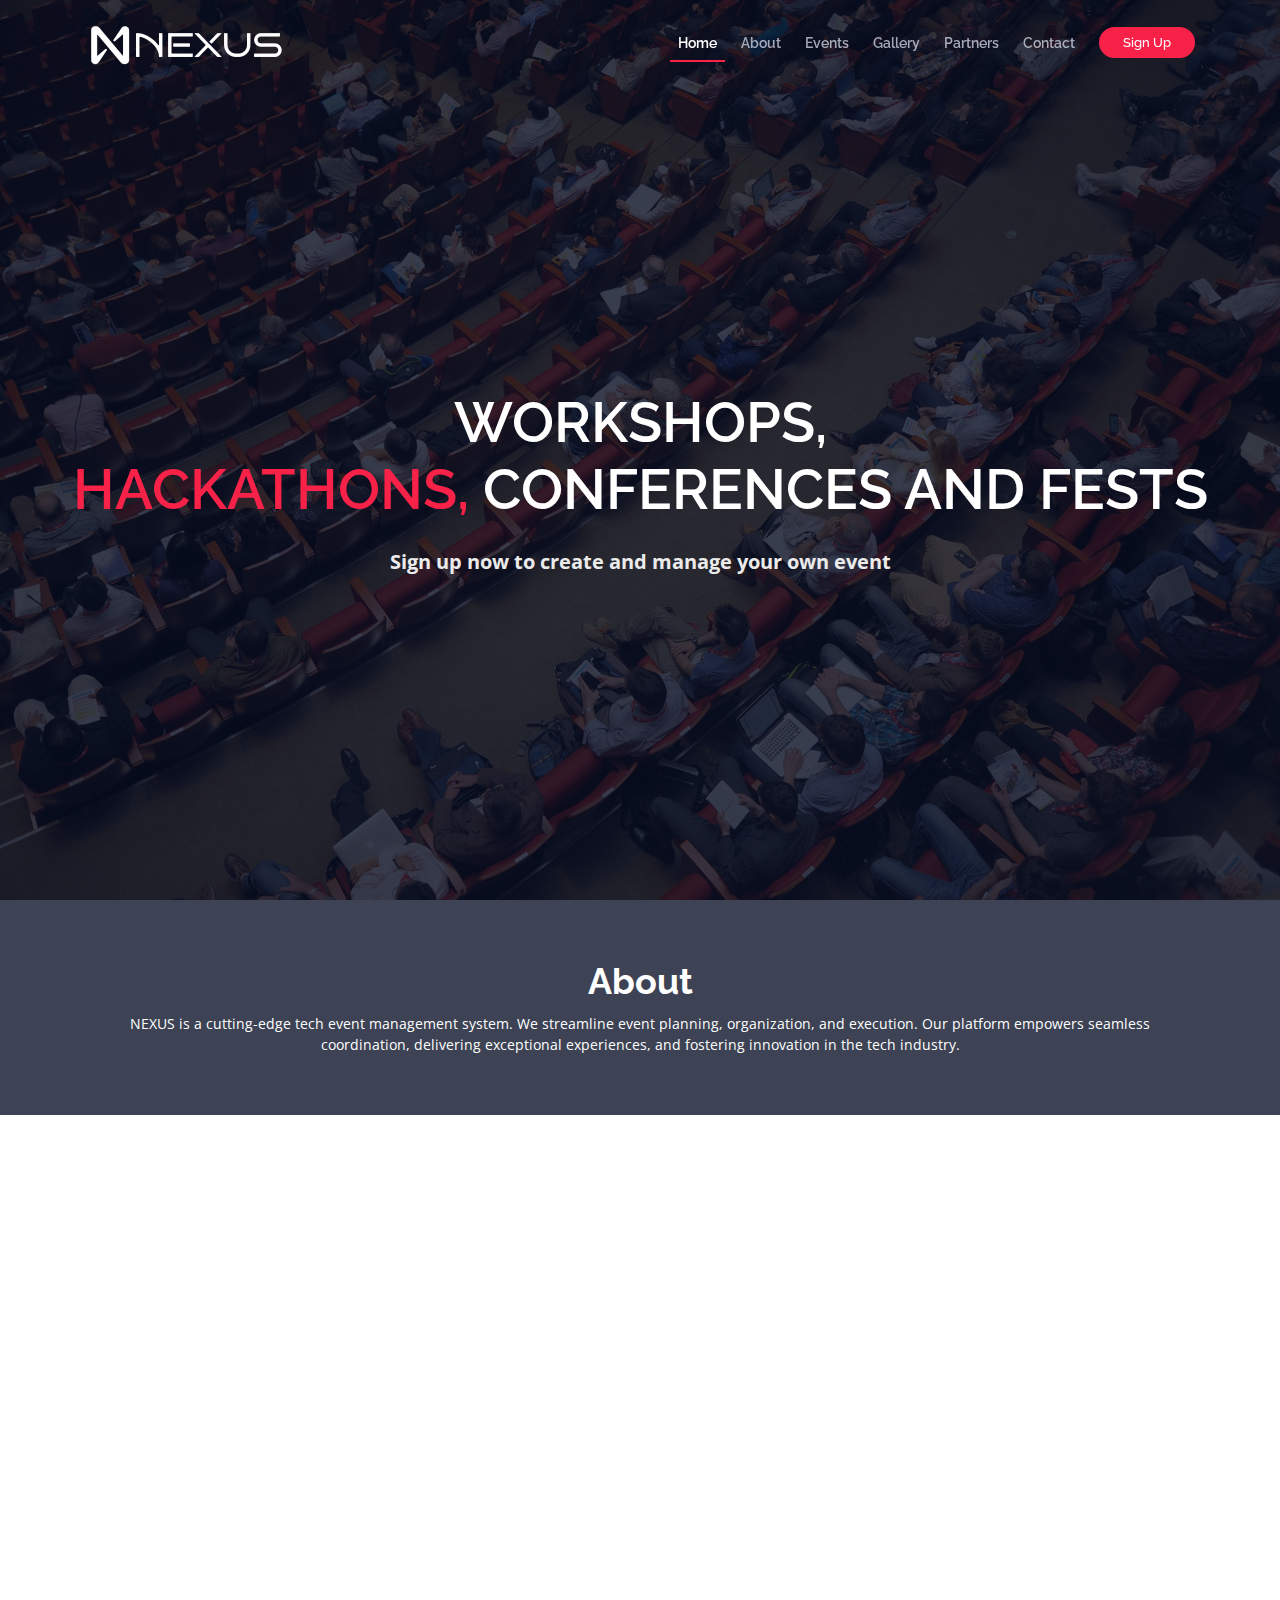
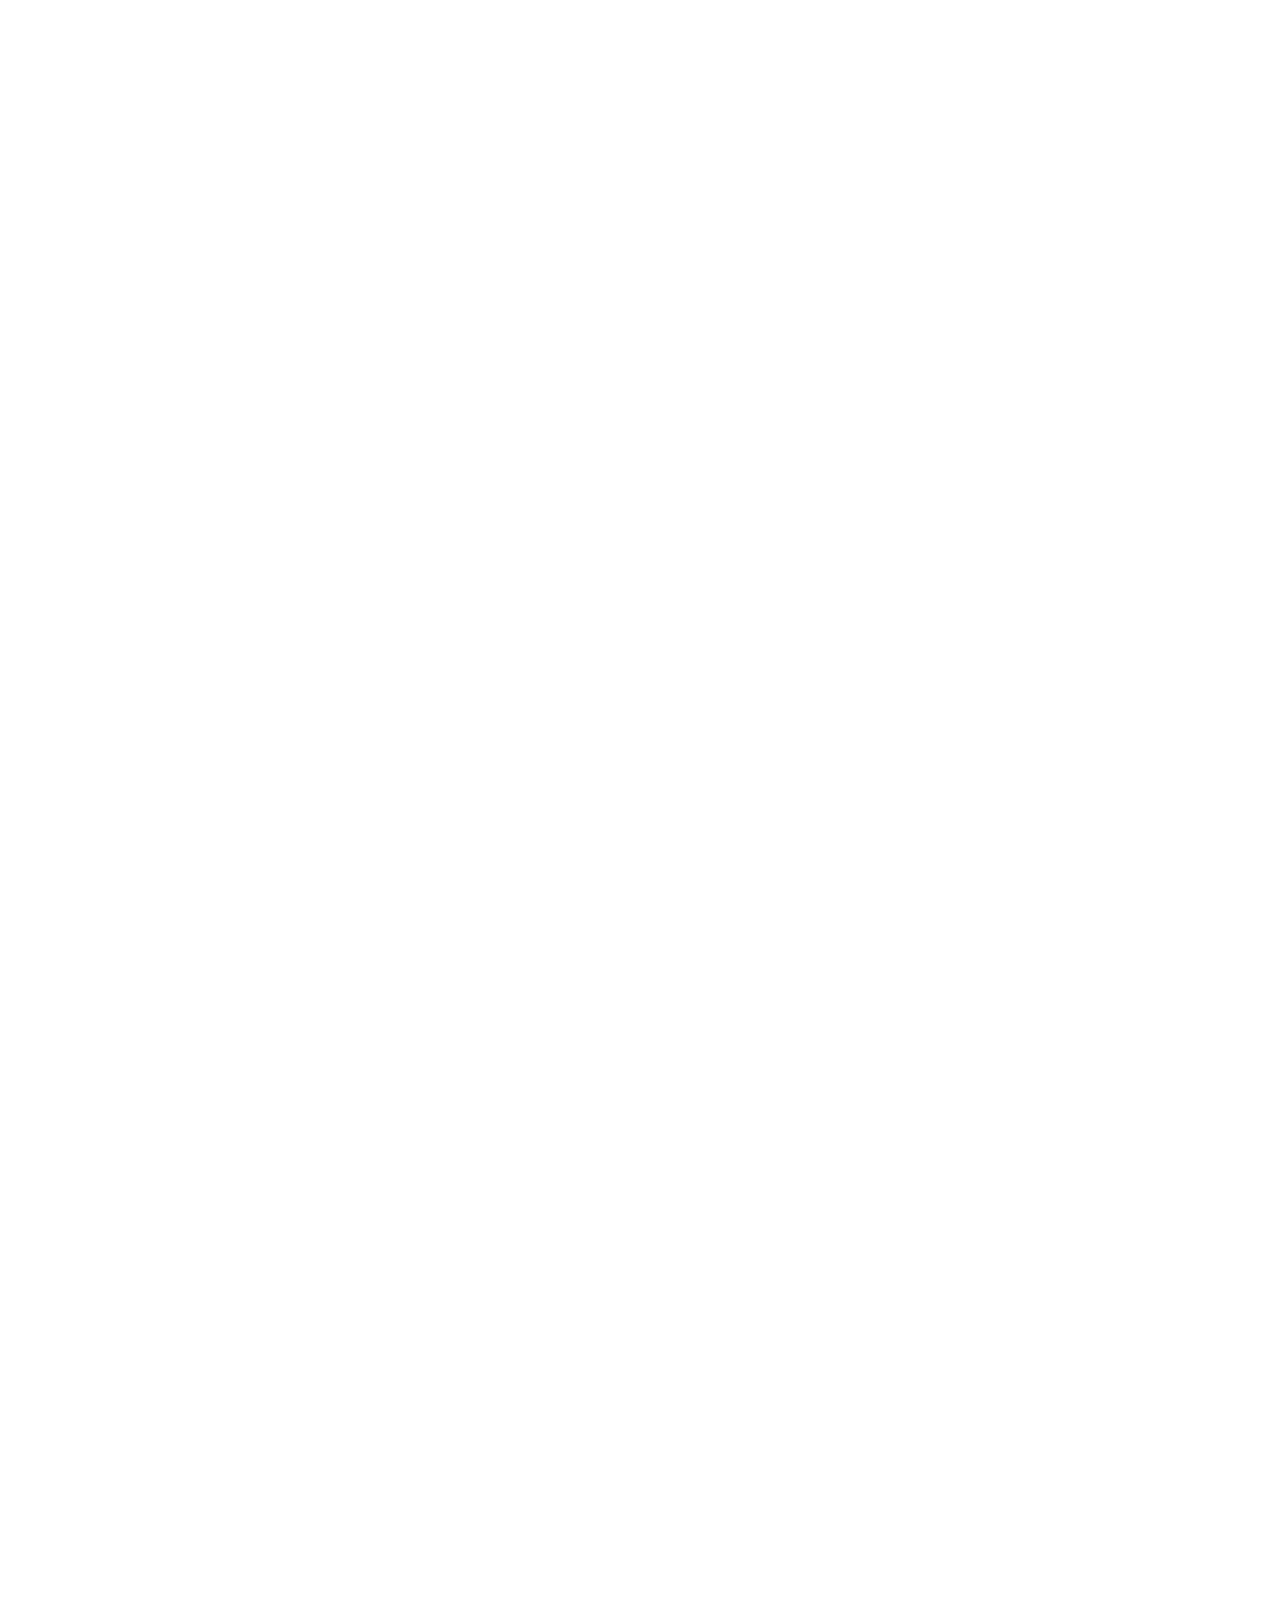
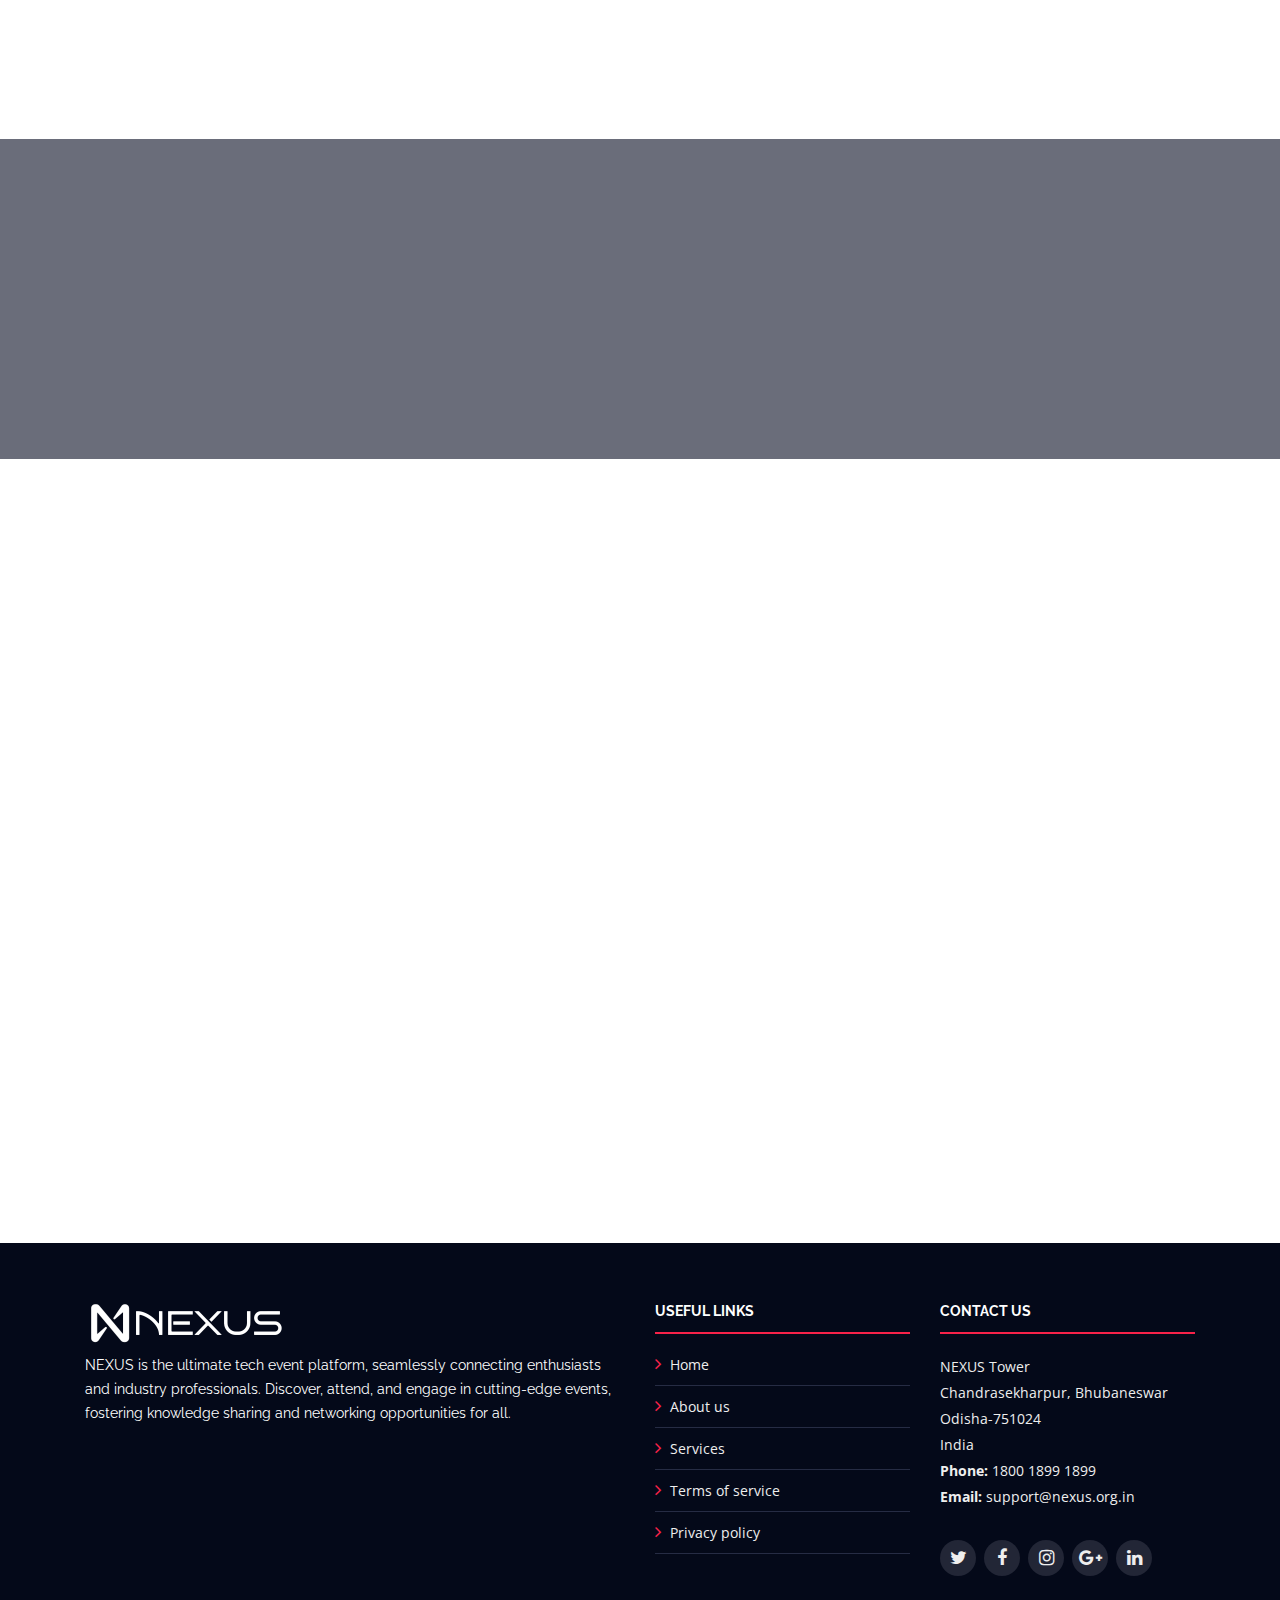
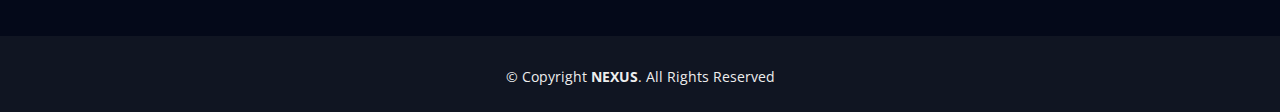
<file: index.html>
<!DOCTYPE html>
<html lang="en">

<head>
  <meta charset="utf-8">
  <title>NEXUS - Home</title>
  <meta content="width=device-width, initial-scale=1.0" name="viewport">
  <meta content="" name="keywords">
  <meta content="" name="description">

  <!-- Favicons -->
  <link href="img/favicon.ico" rel="icon">
  <link href="img/apple-touch-icon.png" rel="apple-touch-icon">

  <!-- Google Fonts -->
  <link href="https://fonts.googleapis.com/css?family=Open+Sans:300,300i,400,400i,700,700i|Raleway:300,400,500,700,800" rel="stylesheet">
  <link rel="preconnect" href="https://fonts.googleapis.com">
  <link rel="preconnect" href="https://fonts.gstatic.com" crossorigin>
  <link href="https://fonts.googleapis.com/css2?family=Bruno+Ace+SC&display=swap" rel="stylesheet">

  <!-- Bootstrap CSS File -->
  <link href="lib/bootstrap/css/bootstrap.min.css" rel="stylesheet">

  <!-- Libraries CSS Files -->
  <link href="lib/font-awesome/css/font-awesome.min.css" rel="stylesheet">
  <link href="lib/animate/animate.min.css" rel="stylesheet">
  <link href="lib/venobox/venobox.css" rel="stylesheet">
  <link href="lib/owlcarousel/assets/owl.carousel.min.css" rel="stylesheet">

  <!-- Main Stylesheet File -->
  <link href="css/style.css" rel="stylesheet">

  <!-- =======================================================
    Theme Name: TheEvent
    Theme URL: https://bootstrapmade.com/theevent-conference-event-bootstrap-template/
    Author: BootstrapMade.com
    License: https://bootstrapmade.com/license/
  ======================================================= -->
</head>

<body>

  <!--==========================
    Header
  ============================-->
  <header id="header">
    <div class="container">

      <div id="logo" class="pull-left">
        <!-- Uncomment below if you prefer to use a text logo -->
          <!-- <h1><a href="#intro">NEXUS</a></h1> -->
        <a href="#intro" class="scrollto"><img src="img/full-logo.png" alt="NEXUS" title=""></a>
      </div>

      <nav id="nav-menu-container">
        <ul class="nav-menu">
          <li class="menu-active"><a href="#intro">Home</a></li>
          <li><a href="#about">About</a></li>
          <li><a href="#speakers">Events</a></li>
          <li><a href="#gallery">Gallery</a></li>
          <li><a href="#supporters">Partners</a></li>
          <li><a href="#contact">Contact</a></li>
          <li class="buy-tickets"><a href="backend/signup.php">Sign Up</a></li>
        </ul>
      </nav><!-- #nav-menu-container -->
    </div>
  </header><!-- #header -->

  <!--==========================
    Intro Section
  ============================-->
  <section id="intro">
    <div class="intro-container wow fadeIn">
      <h1 class="mb-4 pb-0">Workshops, <br><span>Hackathons, </span> Conferences and Fests</h1>
      <p class="mb-4 pb-0">Sign up now to create and manage your own event</p>
      <!-- <a href="#about" class="about-btn scrollto">About The Event</a> -->
    </div>
  </section>

  <main id="main">

    <!--==========================
      About Section
    ============================-->
    <section id="about">
      <div class="container">
        <div class="row">
          <div class="col-lg-12">
            <h2>About</h2>
            <p>NEXUS is a cutting-edge tech event management system. We streamline event planning, organization, and execution. Our platform empowers seamless coordination, delivering exceptional experiences, and fostering innovation in the tech industry.</p>
          </div>
        </div>
      </div>
    </section>

    <!--==========================
      Speakers Section
    ============================-->
    <section id="speakers" class="wow fadeInUp">
      <div class="container">
        <div class="section-header">
          <h2>Upcoming Events</h2>
          <p>Here are some of our upcoming events</p>
        </div>

        <div class="row">
          <div class="col-lg-4 col-md-6">
            <div class="speaker">
              <img src="img/events/1.jpg" alt="React Native Bootcamp" class="img-fluid">
              <div class="details">
                <h3><a href="event_pages/react_native_bootcamp/react_native.html">React Native Bootcamp</a></h3>
                <p>10th June 2023</p>
                <div class="social">
                  <p>Ravenshaw University, Cuttack</p>
                </div>
              </div>
            </div>
          </div>
          <div class="col-lg-4 col-md-6">
            <div class="speaker">
              <img src="img/events/2.jpeg" alt="Hackathon" class="img-fluid">
              <div class="details">
                <h3><a href="event_pages/hackathon/hackathon.html">Hackathon</a></h3>
                <p>23 Nov 2023</p>
                <div class="social">
                  <a href=""><i class="fa fa-twitter"></i></a>
                  <a href=""><i class="fa fa-facebook"></i></a>
                  <a href=""><i class="fa fa-google-plus"></i></a>
                  <a href=""><i class="fa fa-linkedin"></i></a>
                </div>
              </div>
            </div>
          </div>
          <div class="col-lg-4 col-md-6">
            <div class="speaker">
              <img src="img/events/3.jpeg" alt="Dev Fest" class="img-fluid">
              <div class="details">
                <h3><a href="#">Dev Fest 2023</a></h3>
                <p>17th December 2023</p>
                <div class="social">
                  <a href=""><i class="fa fa-twitter"></i></a>
                  <a href=""><i class="fa fa-facebook"></i></a>
                  <a href=""><i class="fa fa-google-plus"></i></a>
                  <a href=""><i class="fa fa-linkedin"></i></a>
                </div>
              </div>
            </div>
          </div>

        </div>
      </div>

    </section>

    
    <!--==========================
      Gallery Section
    ============================-->
    <section id="gallery" class="wow fadeInUp">

      <div class="container">
        <div class="section-header">
          <h2>Gallery</h2>
          <p>Check our gallery from the recent events</p>
        </div>
      </div>

      <div class="owl-carousel gallery-carousel">
        <a href="img/gallery/1.jpg" class="venobox" data-gall="gallery-carousel"><img src="img/gallery/1.jpg" alt=""></a>
        <a href="img/gallery/2.jpg" class="venobox" data-gall="gallery-carousel"><img src="img/gallery/2.jpg" alt=""></a>
        <a href="img/gallery/3.jpg" class="venobox" data-gall="gallery-carousel"><img src="img/gallery/3.jpg" alt=""></a>
        <a href="img/gallery/4.jpg" class="venobox" data-gall="gallery-carousel"><img src="img/gallery/4.jpg" alt=""></a>
        <a href="img/gallery/5.jpg" class="venobox" data-gall="gallery-carousel"><img src="img/gallery/5.jpg" alt=""></a>
        <a href="img/gallery/6.jpg" class="venobox" data-gall="gallery-carousel"><img src="img/gallery/6.jpg" alt=""></a>
        <a href="img/gallery/7.jpg" class="venobox" data-gall="gallery-carousel"><img src="img/gallery/7.jpg" alt=""></a>
        <a href="img/gallery/8.jpg" class="venobox" data-gall="gallery-carousel"><img src="img/gallery/8.jpg" alt=""></a>
      </div>

    </section>

    <!--==========================
      Sponsors Section
    ============================-->
    <section id="supporters" class="section-with-bg wow fadeInUp">

      <div class="container">
        <div class="section-header">
          <h2>Partners</h2>
        </div>

        <div class="row no-gutters supporters-wrap clearfix">

          <div class="col-lg-3 col-md-4 col-xs-6">
            <div class="supporter-logo">
              <img src="img/supporters/1.png" class="img-fluid" alt="">
            </div>
          </div>
          
          <div class="col-lg-3 col-md-4 col-xs-6">
            <div class="supporter-logo">
              <img src="img/supporters/2.png" class="img-fluid" alt="">
            </div>
          </div>
        
          <div class="col-lg-3 col-md-4 col-xs-6">
            <div class="supporter-logo">
              <img src="img/supporters/3.png" class="img-fluid" alt="">
            </div>
          </div>
          
          <div class="col-lg-3 col-md-4 col-xs-6">
            <div class="supporter-logo">
              <img src="img/supporters/4.png" class="img-fluid" alt="">
            </div>
          </div>
          
          <div class="col-lg-3 col-md-4 col-xs-6">
            <div class="supporter-logo">
              <img src="img/supporters/5.png" class="img-fluid" alt="">
            </div>
          </div>
        
          <div class="col-lg-3 col-md-4 col-xs-6">
            <div class="supporter-logo">
              <img src="img/supporters/6.png" class="img-fluid" alt="">
            </div>
          </div>
          
          <div class="col-lg-3 col-md-4 col-xs-6">
            <div class="supporter-logo">
              <img src="img/supporters/7.png" class="img-fluid" alt="">
            </div>
          </div>
          
          <div class="col-lg-3 col-md-4 col-xs-6">
            <div class="supporter-logo">
              <img src="img/supporters/8.png" class="img-fluid" alt="">
            </div>
          </div>

        </div>

      </div>

    </section>

    <!--==========================
      F.A.Q Section
    ============================-->
    <section id="faq" class="wow fadeInUp">

      <div class="container">

        <div class="section-header">
          <h2>F.A.Q </h2>
        </div>

        <div class="row justify-content-center">
          <div class="col-lg-9">
              <ul id="faq-list">

                <li>
                  <a data-toggle="collapse" class="collapsed" href="#faq1">What is NEXUS? <i class="fa fa-minus-circle"></i></a>
                  <div id="faq1" class="collapse" data-parent="#faq-list">
                    <p>
                      NEXUS is a tech event management system that facilitates the planning, coordination, and attendance of various free and open tech events.
                    </p>
                  </div>
                </li>
      
                <li>
                  <a data-toggle="collapse" href="#faq2" class="collapsed">Are the tickets for events at NEXUS free? <i class="fa fa-minus-circle"></i></a>
                  <div id="faq2" class="collapse" data-parent="#faq-list">
                    <p>
                      Yes, all events at NEXUS are free, and you can easily register and secure your ticket without any cost. 
                    </p>
                  </div>
                </li>
      
                <li>
                  <a data-toggle="collapse" href="#faq3" class="collapsed">Can anyone attend events on NEXUS? <i class="fa fa-minus-circle"></i></a>
                  <div id="faq3" class="collapse" data-parent="#faq-list">
                    <p>
                      Absolutely! All events hosted on NEXUS are open to everyone interested in technology, and anyone can attend without any restrictions.
                    </p>
                  </div>
                </li>
      
                <li>
                  <a data-toggle="collapse" href="#faq5" class="collapsed">How can I register for an event on NEXUS? <i class="fa fa-minus-circle"></i></a>
                  <div id="faq5" class="collapse" data-parent="#faq-list">
                    <p>
                      Registering for an event on NEXUS is simple. Just create an account, browse the available events, and secure your free ticket by providing your details.
                    </p>
                  </div>
                </li>
      
                <li>
                  <a data-toggle="collapse" href="#faq6" class="collapsed">Is there a limit to the number of events I can attend on NEXUS? <i class="fa fa-minus-circle"></i></a>
                  <div id="faq6" class="collapse" data-parent="#faq-list">
                    <p>
                      No, there are no limitations on the number of events you can attend. Feel free to explore and participate in as many tech events as you like on NEXUS.
                    </p>
                  </div>
                </li>
      
              </ul>
          </div>
        </div>

      </div>

    </section>

    <!--==========================
      Subscribe Section
    ============================-->
    <section id="subscribe">
      <div class="container wow fadeInUp">
        <div class="section-header">
          <h2>Newsletter</h2>
          <p>Stay informed with our tech event newsletter.</p>
        </div>

        <form method="POST" action="#">
          <div class="form-row justify-content-center">
            <div class="col-auto">
              <input type="text" class="form-control" placeholder="Enter your Email">
            </div>
            <div class="col-auto">
              <button type="submit">Subscribe</button>
            </div>
          </div>
        </form>

      </div>
    </section>

    <!--==========================
      Contact Section
    ============================-->
    <section id="contact" class="section-bg wow fadeInUp">

      <div class="container">

        <div class="section-header">
          <h2>Contact Us</h2>
          <p>Revolutionizing tech events with seamless planning and execution.</p>
        </div>

        <div class="row contact-info">

          <div class="col-md-4">
            <div class="contact-address">
              <i class="ion-ios-location-outline"></i>
              <h3>Address</h3>
              <address>NEXUS Tower, Chandrasekharpur, Bhubaneswar, Odisha-751024</address>
            </div>
          </div>

          <div class="col-md-4">
            <div class="contact-phone">
              <i class="ion-ios-telephone-outline"></i>
              <h3>Phone Number</h3>
              <p><a href="tel:+155895548855">1800 1899 1899</a></p>
            </div>
          </div>

          <div class="col-md-4">
            <div class="contact-email">
              <i class="ion-ios-email-outline"></i>
              <h3>Email</h3>
              <p><a href="#">support@nexus.org.in</a></p>
            </div>
          </div>

        </div>

        <div class="form">
          <div id="sendmessage">Your message has been sent. Thank you!</div>
          <div id="errormessage"></div>
          <form action="" method="post" role="form" class="contactForm">
            <div class="form-row">
              <div class="form-group col-md-6">
                <input type="text" name="name" class="form-control" id="name" placeholder="Your Name" data-rule="minlen:4" data-msg="Please enter at least 4 chars" />
                <div class="validation"></div>
              </div>
              <div class="form-group col-md-6">
                <input type="email" class="form-control" name="email" id="email" placeholder="Your Email" data-rule="email" data-msg="Please enter a valid email" />
                <div class="validation"></div>
              </div>
            </div>
            <div class="form-group">
              <input type="text" class="form-control" name="subject" id="subject" placeholder="Subject" data-rule="minlen:4" data-msg="Please enter at least 8 chars of subject" />
              <div class="validation"></div>
            </div>
            <div class="form-group">
              <textarea class="form-control" name="message" rows="5" data-rule="required" data-msg="Please write something for us" placeholder="Message"></textarea>
              <div class="validation"></div>
            </div>
            <div class="text-center"><button type="submit">Send Message</button></div>
          </form>
        </div>

      </div>
    </section><!-- #contact -->

  </main>


  <!--==========================
    Footer
  ============================-->
  <footer id="footer">
    <div class="footer-top">
      <div class="container">
        <div class="row">

          <div class="col-lg-6 col-md-6 footer-info">
            <img src="img/full-logo.png" alt="NEXUS">
            <p>NEXUS is the ultimate tech event platform, seamlessly connecting enthusiasts and industry professionals. Discover, attend, and engage in cutting-edge events, fostering knowledge sharing and networking opportunities for all.</p>
          </div>

          <div class="col-lg-3 col-md-6 footer-links">
            <h4>Useful Links</h4>
            <ul>
              <li><i class="fa fa-angle-right"></i> <a href="#">Home</a></li>
              <li><i class="fa fa-angle-right"></i> <a href="#">About us</a></li>
              <li><i class="fa fa-angle-right"></i> <a href="#">Services</a></li>
              <li><i class="fa fa-angle-right"></i> <a href="#">Terms of service</a></li>
              <li><i class="fa fa-angle-right"></i> <a href="#">Privacy policy</a></li>
            </ul>
          </div>


          <div class="col-lg-3 col-md-6 footer-contact">
            <h4>Contact Us</h4>
            <p>
              NEXUS Tower <br>
              Chandrasekharpur, Bhubaneswar <br>
              Odisha-751024<br>
              India<br>
              <strong>Phone:</strong> 1800 1899 1899<br>
              <strong>Email:</strong> support@nexus.org.in<br>
            </p>

            <div class="social-links">
              <a href="#" class="twitter"><i class="fa fa-twitter"></i></a>
              <a href="#" class="facebook"><i class="fa fa-facebook"></i></a>
              <a href="#" class="instagram"><i class="fa fa-instagram"></i></a>
              <a href="#" class="google-plus"><i class="fa fa-google-plus"></i></a>
              <a href="#" class="linkedin"><i class="fa fa-linkedin"></i></a>
            </div>

          </div>

        </div>
      </div>
    </div>

    <div class="container">
      <div class="copyright">
        &copy; Copyright <strong>NEXUS</strong>. All Rights Reserved
      </div>
      <div class="credits">
        <!--
          All the links in the footer should remain intact.
          You can delete the links only if you purchased the pro version.
          Licensing information: https://bootstrapmade.com/license/
          Purchase the pro version with working PHP/AJAX contact form: https://bootstrapmade.com/buy/?theme=TheEvent
        -->
      </div>
    </div>
  </footer><!-- #footer -->

  <a href="#" class="back-to-top"><i class="fa fa-angle-up"></i></a>

  <!-- JavaScript Libraries -->
  <script src="lib/jquery/jquery.min.js"></script>
  <script src="lib/jquery/jquery-migrate.min.js"></script>
  <script src="lib/bootstrap/js/bootstrap.bundle.min.js"></script>
  <script src="lib/easing/easing.min.js"></script>
  <script src="lib/superfish/hoverIntent.js"></script>
  <script src="lib/superfish/superfish.min.js"></script>
  <script src="lib/wow/wow.min.js"></script>
  <script src="lib/venobox/venobox.min.js"></script>
  <script src="lib/owlcarousel/owl.carousel.min.js"></script>

  <!-- Contact Form JavaScript File -->
  <script src="contactform/contactform.js"></script>

  <!-- Template Main Javascript File -->
  <script src="js/main.js"></script>
</body>

</html>
</file>
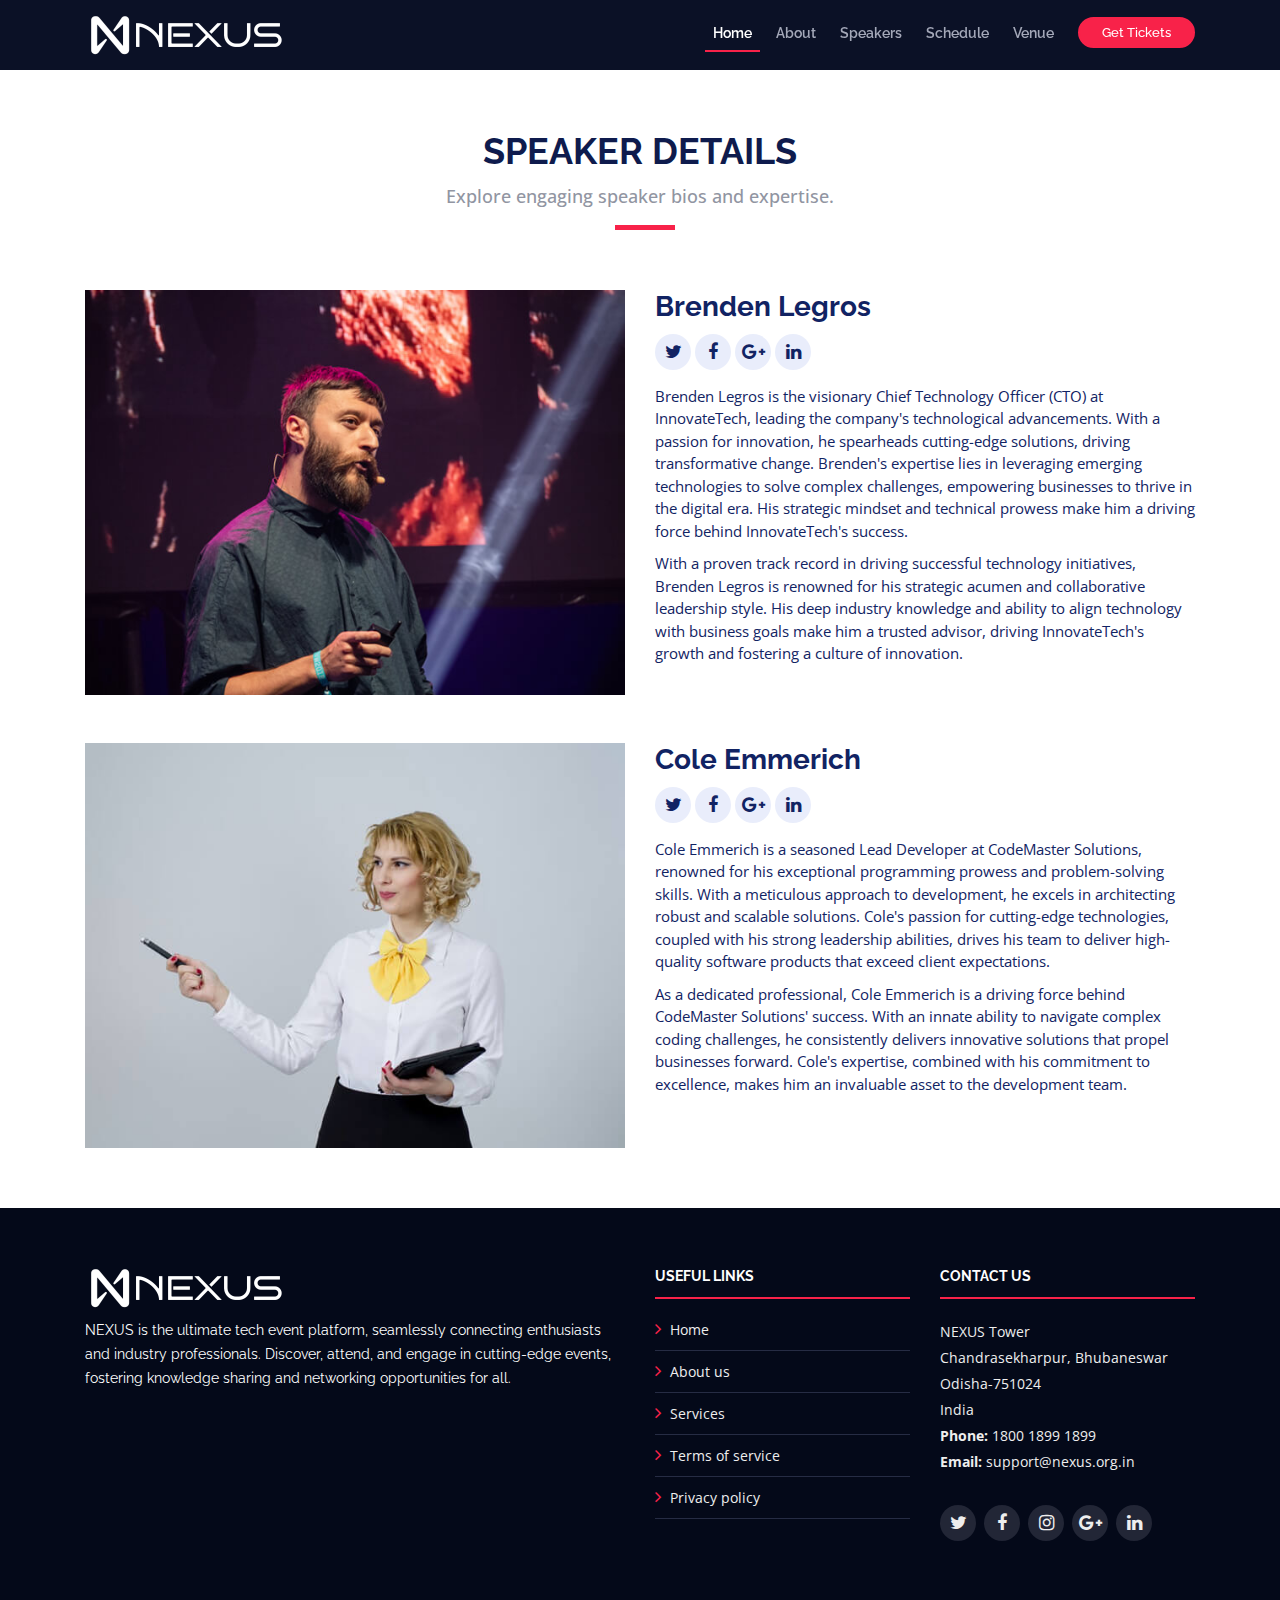
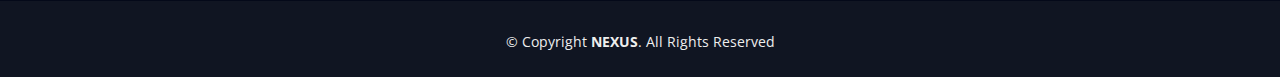
<file: event_pages/hackathon/speaker-details.html>
<!DOCTYPE html>
<html lang="en">

<head>
  <meta charset="utf-8">
  <title>NEXUS - Speaker Details</title>
  <meta content="width=device-width, initial-scale=1.0" name="viewport">
  <meta content="" name="keywords">
  <meta content="" name="description">

  <!-- Favicons -->
  <link href="../../img/favicon.png" rel="icon">
  <link href="../../img/apple-touch-icon.png" rel="apple-touch-icon">

  <!-- Google Fonts -->
  <link href="https://fonts.googleapis.com/css?family=Open+Sans:300,300i,400,400i,700,700i|Raleway:300,400,500,700,800" rel="stylesheet">

  <!-- Bootstrap CSS File -->
  <link href="../../lib/bootstrap/css/bootstrap.min.css" rel="stylesheet">

  <!-- Libraries CSS Files -->
  <link href="../../lib/font-awesome/css/font-awesome.min.css" rel="stylesheet">
  <link href="../../lib/animate/animate.min.css" rel="stylesheet">
  <link href="../../lib/venobox/venobox.css" rel="stylesheet">
  <link href="../../lib/owlcarousel/assets/owl.carousel.min.css" rel="stylesheet">

  <!-- Main Stylesheet File -->
  <link href="../../css/style.css" rel="stylesheet">

  <!-- =======================================================
    Theme Name: TheEvent
    Theme URL: https://bootstrapmade.com/theevent-conference-event-bootstrap-template/
    Author: BootstrapMade.com
    License: https://bootstrapmade.com/license/
  ======================================================= -->
</head>

<body>

  <!--==========================
    Header
  ============================-->
  <header id="header" class="header-fixed">
    <div class="container">

      <div id="logo" class="pull-left">
        <!-- Uncomment below if you prefer to use a text logo -->
        <!-- <h1><a href="#main">C<span>o</span>nf</a></h1>-->
        <a href="../../index.html" class="scrollto"><img src="../../img/full-logo.png" alt="" title=""></a>
      </div>

      <nav id="nav-menu-container">
        <ul class="nav-menu">
          <li class="menu-active"><a href="#intro">Home</a></li>
          <li><a href="hackathon.html#about">About</a></li>
          <li><a href="hackathon.html#speakers">Speakers</a></li>
          <li><a href="hackathon.html#schedule">Schedule</a></li>
          <li><a href="hackathon.html#venue">Venue</a></li>
          <li class="buy-tickets"><a href="react_native.hackathon#buy-tickets">Get Tickets</a></li>
        </ul>
      </nav><!-- #nav-menu-container -->
    </div>
  </header><!-- #header -->

  <main id="main" class="main-page">

    <!--==========================
      Speaker Details Section
    ============================-->
    <section id="speakers-details" class="wow fadeIn">
      <div class="container">
        <div class="section-header">
          <h2>Speaker Details</h2>
          <p>Explore engaging speaker bios and expertise.</p>
        </div>

        <div class="row" id="speaker-1">
          <div class="col-md-6">
            <img src="img/speakers/1.jpg" alt="Speaker 1" class="img-fluid">
          </div>

          <div class="col-md-6">
            <div class="details">
              <h2>Brenden Legros</h2>
              <div class="social">
                <a href=""><i class="fa fa-twitter"></i></a>
                <a href=""><i class="fa fa-facebook"></i></a>
                <a href=""><i class="fa fa-google-plus"></i></a>
                <a href=""><i class="fa fa-linkedin"></i></a>
              </div>
              <p>
              Brenden Legros is the visionary Chief Technology Officer (CTO) at InnovateTech, leading the company's technological advancements. With a passion for innovation, he spearheads cutting-edge solutions, driving transformative change. Brenden's expertise lies in leveraging emerging technologies to solve complex challenges, empowering businesses to thrive in the digital era. His strategic mindset and technical prowess make him a driving force behind InnovateTech's success.
            </p>
            <p>
              With a proven track record in driving successful technology initiatives, Brenden Legros is renowned for his strategic acumen and collaborative leadership style. His deep industry knowledge and ability to align technology with business goals make him a trusted advisor, driving InnovateTech's growth and fostering a culture of innovation.
            </p>
            </div>
          </div>
        </div>
        <br>
        <br>
        <div class="row" id="speaker-2">
          <div class="col-md-6">
            <img src="img/speakers/3.jpg" alt="Speaker 2" class="img-fluid">
          </div>

          <div class="col-md-6">
            <div class="details">
              <h2>Cole Emmerich</h2>
              <div class="social">
                <a href=""><i class="fa fa-twitter"></i></a>
                <a href=""><i class="fa fa-facebook"></i></a>
                <a href=""><i class="fa fa-google-plus"></i></a>
                <a href=""><i class="fa fa-linkedin"></i></a>
              </div>
              <p>
              Cole Emmerich is a seasoned Lead Developer at CodeMaster Solutions, renowned for his exceptional programming prowess and problem-solving skills. With a meticulous approach to development, he excels in architecting robust and scalable solutions. Cole's passion for cutting-edge technologies, coupled with his strong leadership abilities, drives his team to deliver high-quality software products that exceed client expectations.
            </p>
            <p>
              As a dedicated professional, Cole Emmerich is a driving force behind CodeMaster Solutions' success. With an innate ability to navigate complex coding challenges, he consistently delivers innovative solutions that propel businesses forward. Cole's expertise, combined with his commitment to excellence, makes him an invaluable asset to the development team.
            </p>
            </div>
          </div>
        </div>
      </div>

    </section>

  </main>


  <!--==========================
    Footer
  ============================-->
  <footer id="footer">
    <div class="footer-top">
      <div class="container">
        <div class="row">

          <div class="col-lg-6 col-md-6 footer-info">
            <img src="../../img/full-logo.png" alt="NEXUS">
            <p>NEXUS is the ultimate tech event platform, seamlessly connecting enthusiasts and industry professionals. Discover, attend, and engage in cutting-edge events, fostering knowledge sharing and networking opportunities for all.</p>
          </div>


          <div class="col-lg-3 col-md-6 footer-links">
            <h4>Useful Links</h4>
            <ul>
              <li><i class="fa fa-angle-right"></i> <a href="#">Home</a></li>
              <li><i class="fa fa-angle-right"></i> <a href="#">About us</a></li>
              <li><i class="fa fa-angle-right"></i> <a href="#">Services</a></li>
              <li><i class="fa fa-angle-right"></i> <a href="#">Terms of service</a></li>
              <li><i class="fa fa-angle-right"></i> <a href="#">Privacy policy</a></li>
            </ul>
          </div>

          <div class="col-lg-3 col-md-6 footer-contact">
            <h4>Contact Us</h4>
            <p>
              NEXUS Tower <br>
              Chandrasekharpur, Bhubaneswar <br>
              Odisha-751024<br>
              India<br>
              <strong>Phone:</strong> 1800 1899 1899<br>
              <strong>Email:</strong> support@nexus.org.in<br>
            </p>

            <div class="social-links">
              <a href="#" class="twitter"><i class="fa fa-twitter"></i></a>
              <a href="#" class="facebook"><i class="fa fa-facebook"></i></a>
              <a href="#" class="instagram"><i class="fa fa-instagram"></i></a>
              <a href="#" class="google-plus"><i class="fa fa-google-plus"></i></a>
              <a href="#" class="linkedin"><i class="fa fa-linkedin"></i></a>
            </div>

          </div>

        </div>
      </div>
    </div>

    <div class="container">
      <div class="copyright">
        &copy; Copyright <strong>NEXUS</strong>. All Rights Reserved
      </div>
      <div class="credits">
        <!--
          All the links in the footer should remain intact.
          You can delete the links only if you purchased the pro version.
          Licensing information: https://bootstrapmade.com/license/
          Purchase the pro version with working PHP/AJAX contact form: https://bootstrapmade.com/buy/?theme=TheEvent
        -->
      </div>
    </div>
  </footer><!-- #footer -->

  <a href="#" class="back-to-top"><i class="fa fa-angle-up"></i></a>

  <!-- JavaScript Libraries -->
  <script src="../../lib/jquery/jquery.min.js"></script>
  <script src="../../lib/jquery/jquery-migrate.min.js"></script>
  <script src="../../lib/bootstrap/js/bootstrap.bundle.min.js"></script>
  <script src="../../lib/easing/easing.min.js"></script>
  <script src="../../lib/superfish/hoverIntent.js"></script>
  <script src="../../lib/superfish/superfish.min.js"></script>
  <script src="../../lib/wow/wow.min.js"></script>
  <script src="../../lib/venobox/venobox.min.js"></script>
  <script src="../../lib/owlcarousel/owl.carousel.min.js"></script>

  <!-- Contact Form JavaScript File -->
  <script src="../../contactform/contactform.js"></script>

  <!-- Template Main Javascript File -->
  <script src="../../js/main.js"></script>
</body>

</html>
</file>
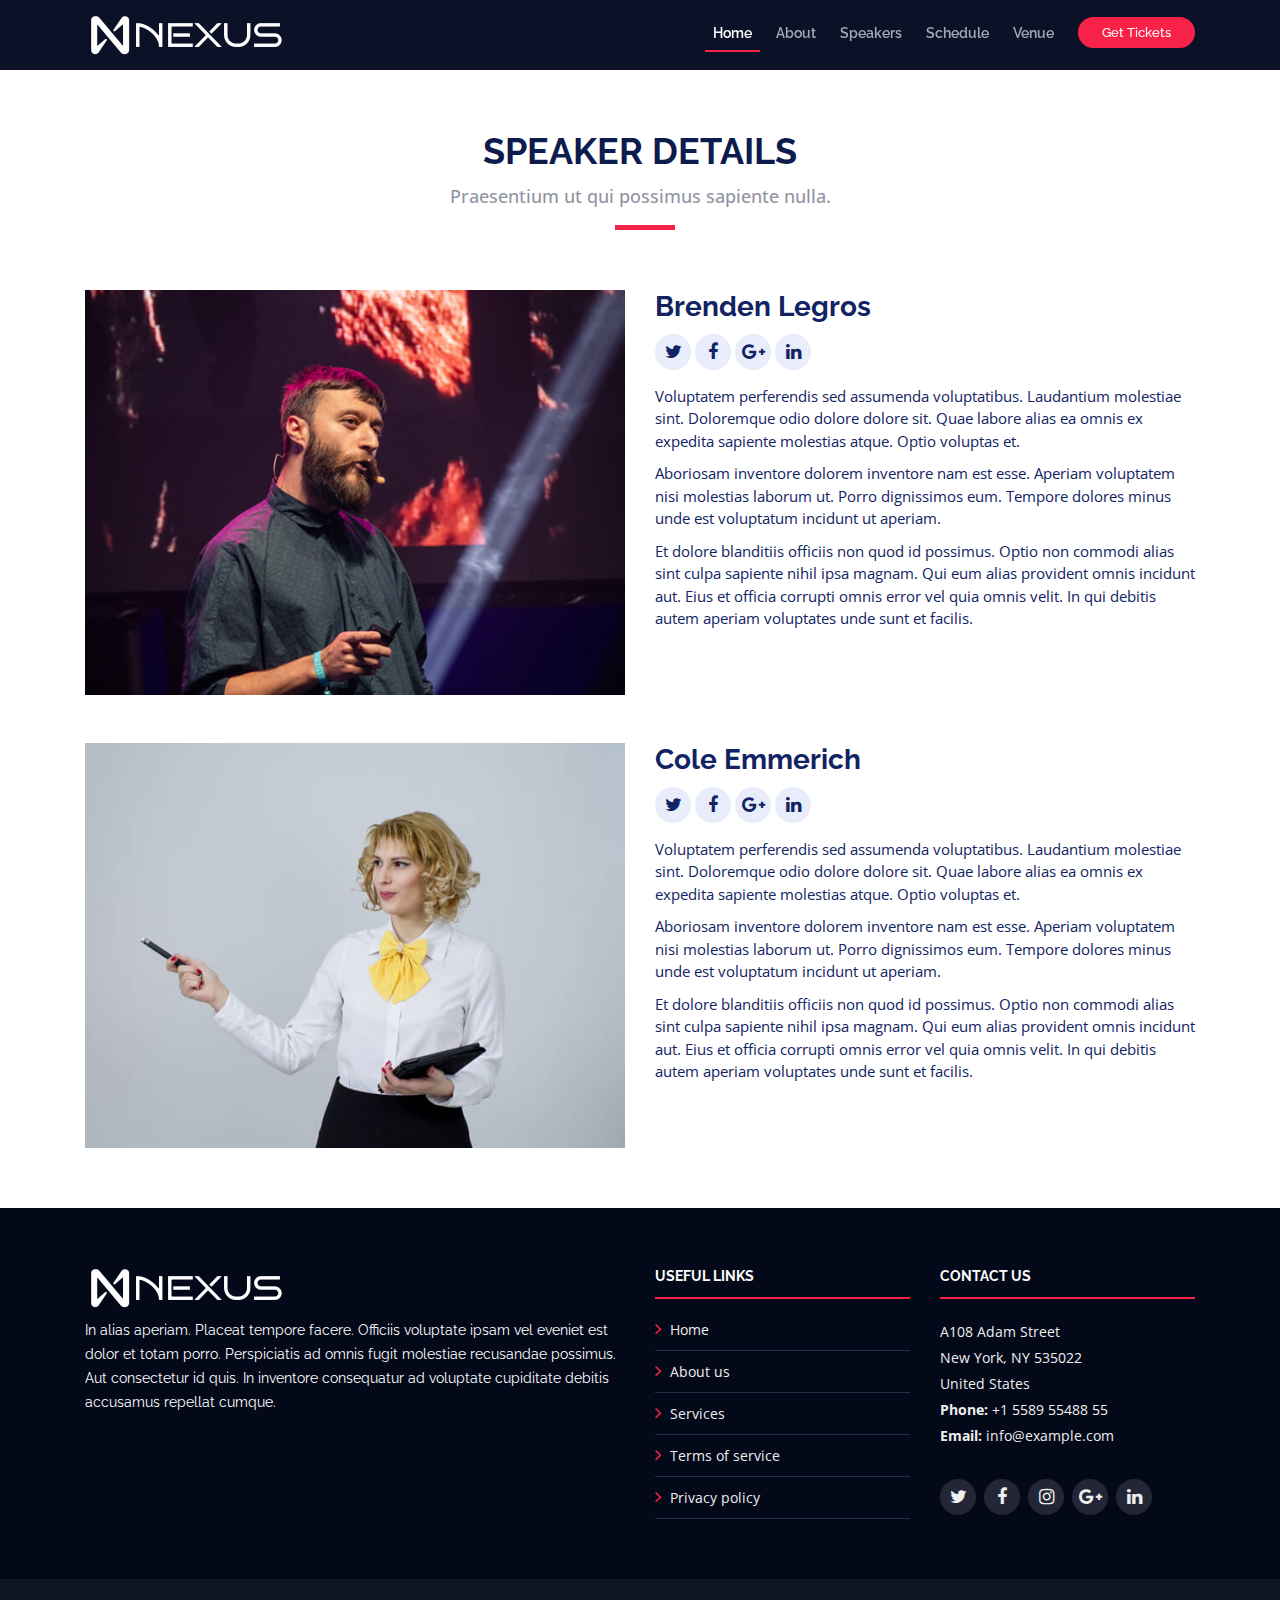
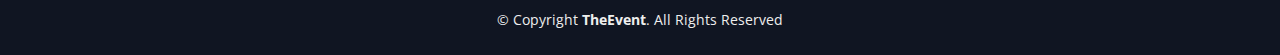
<file: event_pages/react_native_bootcamp/speaker-details.html>
<!DOCTYPE html>
<html lang="en">

<head>
  <meta charset="utf-8">
  <title>TheEvent - Bootstrap Event Template</title>
  <meta content="width=device-width, initial-scale=1.0" name="viewport">
  <meta content="" name="keywords">
  <meta content="" name="description">

  <!-- Favicons -->
  <link href="../../img/favicon.png" rel="icon">
  <link href="../../img/apple-touch-icon.png" rel="apple-touch-icon">

  <!-- Google Fonts -->
  <link href="https://fonts.googleapis.com/css?family=Open+Sans:300,300i,400,400i,700,700i|Raleway:300,400,500,700,800" rel="stylesheet">

  <!-- Bootstrap CSS File -->
  <link href="../../lib/bootstrap/css/bootstrap.min.css" rel="stylesheet">

  <!-- Libraries CSS Files -->
  <link href="../../lib/font-awesome/css/font-awesome.min.css" rel="stylesheet">
  <link href="../../lib/animate/animate.min.css" rel="stylesheet">
  <link href="../../lib/venobox/venobox.css" rel="stylesheet">
  <link href="../../lib/owlcarousel/assets/owl.carousel.min.css" rel="stylesheet">

  <!-- Main Stylesheet File -->
  <link href="../../css/style.css" rel="stylesheet">

  <!-- =======================================================
    Theme Name: TheEvent
    Theme URL: https://bootstrapmade.com/theevent-conference-event-bootstrap-template/
    Author: BootstrapMade.com
    License: https://bootstrapmade.com/license/
  ======================================================= -->
</head>

<body>

  <!--==========================
    Header
  ============================-->
  <header id="header" class="header-fixed">
    <div class="container">

      <div id="logo" class="pull-left">
        <!-- Uncomment below if you prefer to use a text logo -->
        <!-- <h1><a href="#main">C<span>o</span>nf</a></h1>-->
        <a href="../../index.html" class="scrollto"><img src="../../img/full-logo.png" alt="" title=""></a>
      </div>

      <nav id="nav-menu-container">
        <ul class="nav-menu">
          <li class="menu-active"><a href="#intro">Home</a></li>
          <li><a href="react_native.html#about">About</a></li>
          <li><a href="react_native.html#speakers">Speakers</a></li>
          <li><a href="react_native.html#schedule">Schedule</a></li>
          <li><a href="react_native.html#venue">Venue</a></li>
          <li class="buy-tickets"><a href="react_native.html#buy-tickets">Get Tickets</a></li>
        </ul>
      </nav><!-- #nav-menu-container -->
    </div>
  </header><!-- #header -->

  <main id="main" class="main-page">

    <!--==========================
      Speaker Details Section
    ============================-->
    <section id="speakers-details" class="wow fadeIn">
      <div class="container">
        <div class="section-header">
          <h2>Speaker Details</h2>
          <p>Praesentium ut qui possimus sapiente nulla.</p>
        </div>

        <div class="row" id="speaker-1">
          <div class="col-md-6">
            <img src="img/speakers/1.jpg" alt="Speaker 1" class="img-fluid">
          </div>

          <div class="col-md-6">
            <div class="details">
              <h2>Brenden Legros</h2>
              <div class="social">
                <a href=""><i class="fa fa-twitter"></i></a>
                <a href=""><i class="fa fa-facebook"></i></a>
                <a href=""><i class="fa fa-google-plus"></i></a>
                <a href=""><i class="fa fa-linkedin"></i></a>
              </div>
              <p>Voluptatem perferendis sed assumenda voluptatibus. Laudantium molestiae sint. Doloremque odio dolore dolore sit. Quae labore alias ea omnis ex expedita sapiente molestias atque. Optio voluptas et.</p>
 
              <p>Aboriosam inventore dolorem inventore nam est esse. Aperiam voluptatem nisi molestias laborum ut. Porro dignissimos eum. Tempore dolores minus unde est voluptatum incidunt ut aperiam.</p> 

              <p>Et dolore blanditiis officiis non quod id possimus. Optio non commodi alias sint culpa sapiente nihil ipsa magnam. Qui eum alias provident omnis incidunt aut. Eius et officia corrupti omnis error vel quia omnis velit. In qui debitis autem aperiam voluptates unde sunt et facilis.</p>
            </div>
          </div>
        </div>
        <br>
        <br>
        <div class="row" id="speaker-2">
          <div class="col-md-6">
            <img src="img/speakers/3.jpg" alt="Speaker 2" class="img-fluid">
          </div>

          <div class="col-md-6">
            <div class="details">
              <h2>Cole Emmerich</h2>
              <div class="social">
                <a href=""><i class="fa fa-twitter"></i></a>
                <a href=""><i class="fa fa-facebook"></i></a>
                <a href=""><i class="fa fa-google-plus"></i></a>
                <a href=""><i class="fa fa-linkedin"></i></a>
              </div>
              <p>Voluptatem perferendis sed assumenda voluptatibus. Laudantium molestiae sint. Doloremque odio dolore dolore sit. Quae labore alias ea omnis ex expedita sapiente molestias atque. Optio voluptas et.</p>
 
              <p>Aboriosam inventore dolorem inventore nam est esse. Aperiam voluptatem nisi molestias laborum ut. Porro dignissimos eum. Tempore dolores minus unde est voluptatum incidunt ut aperiam.</p> 

              <p>Et dolore blanditiis officiis non quod id possimus. Optio non commodi alias sint culpa sapiente nihil ipsa magnam. Qui eum alias provident omnis incidunt aut. Eius et officia corrupti omnis error vel quia omnis velit. In qui debitis autem aperiam voluptates unde sunt et facilis.</p>
            </div>
          </div>
        </div>
      </div>

    </section>

  </main>


  <!--==========================
    Footer
  ============================-->
  <footer id="footer">
    <div class="footer-top">
      <div class="container">
        <div class="row">

          <div class="col-lg-6 col-md-6 footer-info">
            <img src="../../img/full-logo.png" alt="TheEvenet">
            <p>In alias aperiam. Placeat tempore facere. Officiis voluptate ipsam vel eveniet est dolor et totam porro. Perspiciatis ad omnis fugit molestiae recusandae possimus. Aut consectetur id quis. In inventore consequatur ad voluptate cupiditate debitis accusamus repellat cumque.</p>
          </div>


          <div class="col-lg-3 col-md-6 footer-links">
            <h4>Useful Links</h4>
            <ul>
              <li><i class="fa fa-angle-right"></i> <a href="#">Home</a></li>
              <li><i class="fa fa-angle-right"></i> <a href="#">About us</a></li>
              <li><i class="fa fa-angle-right"></i> <a href="#">Services</a></li>
              <li><i class="fa fa-angle-right"></i> <a href="#">Terms of service</a></li>
              <li><i class="fa fa-angle-right"></i> <a href="#">Privacy policy</a></li>
            </ul>
          </div>

          <div class="col-lg-3 col-md-6 footer-contact">
            <h4>Contact Us</h4>
            <p>
              A108 Adam Street <br>
              New York, NY 535022<br>
              United States <br>
              <strong>Phone:</strong> +1 5589 55488 55<br>
              <strong>Email:</strong> info@example.com<br>
            </p>

            <div class="social-links">
              <a href="#" class="twitter"><i class="fa fa-twitter"></i></a>
              <a href="#" class="facebook"><i class="fa fa-facebook"></i></a>
              <a href="#" class="instagram"><i class="fa fa-instagram"></i></a>
              <a href="#" class="google-plus"><i class="fa fa-google-plus"></i></a>
              <a href="#" class="linkedin"><i class="fa fa-linkedin"></i></a>
            </div>

          </div>

        </div>
      </div>
    </div>

    <div class="container">
      <div class="copyright">
        &copy; Copyright <strong>TheEvent</strong>. All Rights Reserved
      </div>
      <div class="credits">
        <!--
          All the links in the footer should remain intact.
          You can delete the links only if you purchased the pro version.
          Licensing information: https://bootstrapmade.com/license/
          Purchase the pro version with working PHP/AJAX contact form: https://bootstrapmade.com/buy/?theme=TheEvent
        -->
      </div>
    </div>
  </footer><!-- #footer -->

  <a href="#" class="back-to-top"><i class="fa fa-angle-up"></i></a>

  <!-- JavaScript Libraries -->
  <script src="../../lib/jquery/jquery.min.js"></script>
  <script src="../../lib/jquery/jquery-migrate.min.js"></script>
  <script src="../../lib/bootstrap/js/bootstrap.bundle.min.js"></script>
  <script src="../../lib/easing/easing.min.js"></script>
  <script src="../../lib/superfish/hoverIntent.js"></script>
  <script src="../../lib/superfish/superfish.min.js"></script>
  <script src="../../lib/wow/wow.min.js"></script>
  <script src="../../lib/venobox/venobox.min.js"></script>
  <script src="../../lib/owlcarousel/owl.carousel.min.js"></script>

  <!-- Contact Form JavaScript File -->
  <script src="../../contactform/contactform.js"></script>

  <!-- Template Main Javascript File -->
  <script src="../../js/main.js"></script>
</body>

</html>
</file>
<file: lib/venobox/venobox.css>
/* ------ venobox.css --------*/
.vbox-overlay *, .vbox-overlay *:before, .vbox-overlay *:after{
    -webkit-backface-visibility: hidden;
    -webkit-box-sizing:border-box;
    -moz-box-sizing:border-box;
    box-sizing:border-box;
}
.vbox-overlay * { 
    -webkit-backface-visibility: visible;
    backface-visibility: visible;
}
.vbox-overlay{
    display: -webkit-flex;
    display: flex;
    -webkit-flex-direction: column;
    flex-direction: column;
    -webkit-justify-content: center;
    justify-content: center;
    -webkit-align-items: center;
    align-items: center;
    position: fixed;
    left: 0;
    top: 0;
    bottom: 0;
    right: 0;
    z-index: 1040;
    -webkit-transform:translateZ(1000px);
    transform: translateZ(1000px);
    transform-style: preserve-3d;
}

/* ----- navigation ----- */
.vbox-title{
    width: 100%;
    height: 40px;
    float: left;
    text-align: center;
    line-height: 28px;
    font-size: 12px;
    padding: 6px 40px;
    overflow: hidden;
    position: fixed;
    display: none;
    left: 0;
    z-index: 1050;
}
.vbox-close{
    cursor: pointer;
    position: fixed;
    top: 15px;
    right: 15px;
    width: 48px;
    height: 48px;
    display: block;
    background-position:10px center;
    overflow: hidden;
    font-size: 48px;
    line-height: 1;
    text-align: center;
    z-index: 1050;
}
.vbox-num{
    cursor: pointer;
    position: fixed;
    left: 0;
    height: 40px;
    display: block;
    overflow: hidden;
    line-height: 28px;
    font-size: 12px;
    padding: 6px 10px;
    display: none;
    z-index: 1050;
}
/* ----- navigation ARROWS ----- */
.vbox-next, .vbox-prev{
    position: fixed;
    top: 50%;
    margin-top: -15px;
    overflow: hidden;
    cursor: pointer;
    display: block;
    width: 45px;
    height: 45px;
    z-index: 1050;
}
.vbox-next span, .vbox-prev span{
    position: relative;
    width: 20px;
    height: 20px;
    border: 2px solid transparent;
    border-top-color: #B6B6B6;
    border-right-color: #B6B6B6;
    text-indent: -100px;
    position: absolute;
    top: 8px;
    display: block;
}
.vbox-prev{
    left: 15px;
}
.vbox-next{
    right: 30px;
}
.vbox-prev span{
    left: 10px;
    -ms-transform: rotate(-135deg);
    -webkit-transform: rotate(-135deg);
    transform: rotate(-135deg);
}
.vbox-next span{
    -ms-transform: rotate(45deg);
    -webkit-transform: rotate(45deg);
    transform: rotate(45deg);
    right: 10px;
}
/* ------- inline window ------ */
.vbox-inline{
    width: 420px;
    height: 315px;
    height: 70vh;
    padding: 10px;
    background: #fff;
    margin: 0 auto;
    overflow: auto;
    text-align: left;
}
/* ------- Video & iFrames window ------ */
.venoframe{
    max-width: 100%;
    width: 100%;
    border: none;
    width: 100%;
    height: 260px;
    height: 70vh;
}
.venoframe.vbvid{
    height: 260px;
}
@media (min-width: 768px) {
    .venoframe, .vbox-inline{
        width: 90%;
        height: 360px;
        height: 70vh;
    }
    .venoframe.vbvid{
        width: 640px;
        height: 360px;
    }
}
@media (min-width: 992px) {
    .venoframe, .vbox-inline{
        max-width: 1200px;
        width: 80%;
        height: 540px;
        height: 70vh;
    }
    .venoframe.vbvid{
        width: 960px;
        height: 540px;
    }
}
/* 
Please do NOT edit this part! 
or at least read this note: http://i.imgur.com/7C0ws9e.gif
*/
.vbox-open{
    overflow: hidden;
}
.vbox-container{
    position: absolute;
    left: 0;
    right: 0;
    top: 0;
    bottom: 0;
    overflow-x: hidden;
    overflow-y: auto;
    overflow-scrolling: touch;
    -webkit-overflow-scrolling: touch;
    z-index: 20;
    max-height: 100%;

}

.vbox-content{
    text-align: center;
    float: left;
    width: 100%;
    position: relative;
    overflow: hidden;
    padding: 20px 10px;
}
.vbox-container img{
    max-width: 100%;
    height: auto;
}
.figlio{
    max-width: 100%;
    text-align: initial;
    border: 8px solid rgba(255, 255, 255, 0.4);
}
img.figlio{
    -webkit-user-select: none;
-khtml-user-select: none;
-moz-user-select: none;
-o-user-select: none;
user-select: none;
}
.vbox-content.swipe-left{
    margin-left: -200px !important;
}
.vbox-content.swipe-right{
    margin-left: 200px !important;
}
.animated{
    webkit-transition: margin 300ms ease-out;
    transition: margin 300ms ease-out;
}
.animate-in{
    opacity: 1;
}
.animate-out{
    opacity: 0;
}
/* ---------- preloader ----------
 * SPINKIT 
 * http://tobiasahlin.com/spinkit/
-------------------------------- */
.sk-double-bounce,.sk-rotating-plane{width:40px;height:40px;margin:40px auto}.sk-rotating-plane{background-color:#333;-webkit-animation:sk-rotatePlane 1.2s infinite ease-in-out;animation:sk-rotatePlane 1.2s infinite ease-in-out}@-webkit-keyframes sk-rotatePlane{0%{-webkit-transform:perspective(120px) rotateX(0) rotateY(0);transform:perspective(120px) rotateX(0) rotateY(0)}50%{-webkit-transform:perspective(120px) rotateX(-180.1deg) rotateY(0);transform:perspective(120px) rotateX(-180.1deg) rotateY(0)}100%{-webkit-transform:perspective(120px) rotateX(-180deg) rotateY(-179.9deg);transform:perspective(120px) rotateX(-180deg) rotateY(-179.9deg)}}@keyframes sk-rotatePlane{0%{-webkit-transform:perspective(120px) rotateX(0) rotateY(0);transform:perspective(120px) rotateX(0) rotateY(0)}50%{-webkit-transform:perspective(120px) rotateX(-180.1deg) rotateY(0);transform:perspective(120px) rotateX(-180.1deg) rotateY(0)}100%{-webkit-transform:perspective(120px) rotateX(-180deg) rotateY(-179.9deg);transform:perspective(120px) rotateX(-180deg) rotateY(-179.9deg)}}.sk-double-bounce{position:relative}.sk-double-bounce .sk-child{width:100%;height:100%;border-radius:50%;background-color:#333;opacity:.6;position:absolute;top:0;left:0;-webkit-animation:sk-doubleBounce 2s infinite ease-in-out;animation:sk-doubleBounce 2s infinite ease-in-out}.sk-chasing-dots .sk-child,.sk-spinner-pulse,.sk-three-bounce .sk-child{background-color:#333;border-radius:100%}.sk-double-bounce .sk-double-bounce2{-webkit-animation-delay:-1s;animation-delay:-1s}@-webkit-keyframes sk-doubleBounce{0%,100%{-webkit-transform:scale(0);transform:scale(0)}50%{-webkit-transform:scale(1);transform:scale(1)}}@keyframes sk-doubleBounce{0%,100%{-webkit-transform:scale(0);transform:scale(0)}50%{-webkit-transform:scale(1);transform:scale(1)}}.sk-wave{margin:40px auto;width:50px;height:40px;text-align:center;font-size:10px}.sk-wave .sk-rect{background-color:#333;height:100%;width:6px;display:inline-block;-webkit-animation:sk-waveStretchDelay 1.2s infinite ease-in-out;animation:sk-waveStretchDelay 1.2s infinite ease-in-out}.sk-wave .sk-rect1{-webkit-animation-delay:-1.2s;animation-delay:-1.2s}.sk-wave .sk-rect2{-webkit-animation-delay:-1.1s;animation-delay:-1.1s}.sk-wave .sk-rect3{-webkit-animation-delay:-1s;animation-delay:-1s}.sk-wave .sk-rect4{-webkit-animation-delay:-.9s;animation-delay:-.9s}.sk-wave .sk-rect5{-webkit-animation-delay:-.8s;animation-delay:-.8s}@-webkit-keyframes sk-waveStretchDelay{0%,100%,40%{-webkit-transform:scaleY(.4);transform:scaleY(.4)}20%{-webkit-transform:scaleY(1);transform:scaleY(1)}}@keyframes sk-waveStretchDelay{0%,100%,40%{-webkit-transform:scaleY(.4);transform:scaleY(.4)}20%{-webkit-transform:scaleY(1);transform:scaleY(1)}}.sk-wandering-cubes{margin:40px auto;width:40px;height:40px;position:relative}.sk-wandering-cubes .sk-cube{background-color:#333;width:10px;height:10px;position:absolute;top:0;left:0;-webkit-animation:sk-wanderingCube 1.8s ease-in-out -1.8s infinite both;animation:sk-wanderingCube 1.8s ease-in-out -1.8s infinite both}.sk-chasing-dots,.sk-spinner-pulse{width:40px;height:40px;margin:40px auto}.sk-wandering-cubes .sk-cube2{-webkit-animation-delay:-.9s;animation-delay:-.9s}@-webkit-keyframes sk-wanderingCube{0%{-webkit-transform:rotate(0);transform:rotate(0)}25%{-webkit-transform:translateX(30px) rotate(-90deg) scale(.5);transform:translateX(30px) rotate(-90deg) scale(.5)}50%{-webkit-transform:translateX(30px) translateY(30px) rotate(-179deg);transform:translateX(30px) translateY(30px) rotate(-179deg)}50.1%{-webkit-transform:translateX(30px) translateY(30px) rotate(-180deg);transform:translateX(30px) translateY(30px) rotate(-180deg)}75%{-webkit-transform:translateX(0) translateY(30px) rotate(-270deg) scale(.5);transform:translateX(0) translateY(30px) rotate(-270deg) scale(.5)}100%{-webkit-transform:rotate(-360deg);transform:rotate(-360deg)}}@keyframes sk-wanderingCube{0%{-webkit-transform:rotate(0);transform:rotate(0)}25%{-webkit-transform:translateX(30px) rotate(-90deg) scale(.5);transform:translateX(30px) rotate(-90deg) scale(.5)}50%{-webkit-transform:translateX(30px) translateY(30px) rotate(-179deg);transform:translateX(30px) translateY(30px) rotate(-179deg)}50.1%{-webkit-transform:translateX(30px) translateY(30px) rotate(-180deg);transform:translateX(30px) translateY(30px) rotate(-180deg)}75%{-webkit-transform:translateX(0) translateY(30px) rotate(-270deg) scale(.5);transform:translateX(0) translateY(30px) rotate(-270deg) scale(.5)}100%{-webkit-transform:rotate(-360deg);transform:rotate(-360deg)}}.sk-spinner-pulse{-webkit-animation:sk-pulseScaleOut 1s infinite ease-in-out;animation:sk-pulseScaleOut 1s infinite ease-in-out}@-webkit-keyframes sk-pulseScaleOut{0%{-webkit-transform:scale(0);transform:scale(0)}100%{-webkit-transform:scale(1);transform:scale(1);opacity:0}}@keyframes sk-pulseScaleOut{0%{-webkit-transform:scale(0);transform:scale(0)}100%{-webkit-transform:scale(1);transform:scale(1);opacity:0}}.sk-chasing-dots{position:relative;text-align:center;-webkit-animation:sk-chasingDotsRotate 2s infinite linear;animation:sk-chasingDotsRotate 2s infinite linear}.sk-chasing-dots .sk-child{width:60%;height:60%;display:inline-block;position:absolute;top:0;-webkit-animation:sk-chasingDotsBounce 2s infinite ease-in-out;animation:sk-chasingDotsBounce 2s infinite ease-in-out}.sk-chasing-dots .sk-dot2{top:auto;bottom:0;-webkit-animation-delay:-1s;animation-delay:-1s}@-webkit-keyframes sk-chasingDotsRotate{100%{-webkit-transform:rotate(360deg);transform:rotate(360deg)}}@keyframes sk-chasingDotsRotate{100%{-webkit-transform:rotate(360deg);transform:rotate(360deg)}}@-webkit-keyframes sk-chasingDotsBounce{0%,100%{-webkit-transform:scale(0);transform:scale(0)}50%{-webkit-transform:scale(1);transform:scale(1)}}@keyframes sk-chasingDotsBounce{0%,100%{-webkit-transform:scale(0);transform:scale(0)}50%{-webkit-transform:scale(1);transform:scale(1)}}.sk-three-bounce{margin:40px auto;width:80px;text-align:center}.sk-three-bounce .sk-child{width:20px;height:20px;display:inline-block;-webkit-animation:sk-three-bounce 1.4s ease-in-out 0s infinite both;animation:sk-three-bounce 1.4s ease-in-out 0s infinite both}.sk-circle .sk-child:before,.sk-fading-circle .sk-circle:before{display:block;border-radius:100%;content:'';background-color:#333}.sk-three-bounce .sk-bounce1{-webkit-animation-delay:-.32s;animation-delay:-.32s}.sk-three-bounce .sk-bounce2{-webkit-animation-delay:-.16s;animation-delay:-.16s}@-webkit-keyframes sk-three-bounce{0%,100%,80%{-webkit-transform:scale(0);transform:scale(0)}40%{-webkit-transform:scale(1);transform:scale(1)}}@keyframes sk-three-bounce{0%,100%,80%{-webkit-transform:scale(0);transform:scale(0)}40%{-webkit-transform:scale(1);transform:scale(1)}}.sk-circle{margin:40px auto;width:40px;height:40px;position:relative}.sk-circle .sk-child{width:100%;height:100%;position:absolute;left:0;top:0}.sk-circle .sk-child:before{margin:0 auto;width:15%;height:15%;-webkit-animation:sk-circleBounceDelay 1.2s infinite ease-in-out both;animation:sk-circleBounceDelay 1.2s infinite ease-in-out both}.sk-circle .sk-circle2{-webkit-transform:rotate(30deg);-ms-transform:rotate(30deg);transform:rotate(30deg)}.sk-circle .sk-circle3{-webkit-transform:rotate(60deg);-ms-transform:rotate(60deg);transform:rotate(60deg)}.sk-circle .sk-circle4{-webkit-transform:rotate(90deg);-ms-transform:rotate(90deg);transform:rotate(90deg)}.sk-circle .sk-circle5{-webkit-transform:rotate(120deg);-ms-transform:rotate(120deg);transform:rotate(120deg)}.sk-circle .sk-circle6{-webkit-transform:rotate(150deg);-ms-transform:rotate(150deg);transform:rotate(150deg)}.sk-circle .sk-circle7{-webkit-transform:rotate(180deg);-ms-transform:rotate(180deg);transform:rotate(180deg)}.sk-circle .sk-circle8{-webkit-transform:rotate(210deg);-ms-transform:rotate(210deg);transform:rotate(210deg)}.sk-circle .sk-circle9{-webkit-transform:rotate(240deg);-ms-transform:rotate(240deg);transform:rotate(240deg)}.sk-circle .sk-circle10{-webkit-transform:rotate(270deg);-ms-transform:rotate(270deg);transform:rotate(270deg)}.sk-circle .sk-circle11{-webkit-transform:rotate(300deg);-ms-transform:rotate(300deg);transform:rotate(300deg)}.sk-circle .sk-circle12{-webkit-transform:rotate(330deg);-ms-transform:rotate(330deg);transform:rotate(330deg)}.sk-circle .sk-circle2:before{-webkit-animation-delay:-1.1s;animation-delay:-1.1s}.sk-circle .sk-circle3:before{-webkit-animation-delay:-1s;animation-delay:-1s}.sk-circle .sk-circle4:before{-webkit-animation-delay:-.9s;animation-delay:-.9s}.sk-circle .sk-circle5:before{-webkit-animation-delay:-.8s;animation-delay:-.8s}.sk-circle .sk-circle6:before{-webkit-animation-delay:-.7s;animation-delay:-.7s}.sk-circle .sk-circle7:before{-webkit-animation-delay:-.6s;animation-delay:-.6s}.sk-circle .sk-circle8:before{-webkit-animation-delay:-.5s;animation-delay:-.5s}.sk-circle .sk-circle9:before{-webkit-animation-delay:-.4s;animation-delay:-.4s}.sk-circle .sk-circle10:before{-webkit-animation-delay:-.3s;animation-delay:-.3s}.sk-circle .sk-circle11:before{-webkit-animation-delay:-.2s;animation-delay:-.2s}.sk-circle .sk-circle12:before{-webkit-animation-delay:-.1s;animation-delay:-.1s}@-webkit-keyframes sk-circleBounceDelay{0%,100%,80%{-webkit-transform:scale(0);transform:scale(0)}40%{-webkit-transform:scale(1);transform:scale(1)}}@keyframes sk-circleBounceDelay{0%,100%,80%{-webkit-transform:scale(0);transform:scale(0)}40%{-webkit-transform:scale(1);transform:scale(1)}}.sk-cube-grid{width:40px;height:40px;margin:40px auto}.sk-cube-grid .sk-cube{width:33.33%;height:33.33%;background-color:#333;float:left;-webkit-animation:sk-cubeGridScaleDelay 1.3s infinite ease-in-out;animation:sk-cubeGridScaleDelay 1.3s infinite ease-in-out}.sk-cube-grid .sk-cube1{-webkit-animation-delay:.2s;animation-delay:.2s}.sk-cube-grid .sk-cube2{-webkit-animation-delay:.3s;animation-delay:.3s}.sk-cube-grid .sk-cube3{-webkit-animation-delay:.4s;animation-delay:.4s}.sk-cube-grid .sk-cube4{-webkit-animation-delay:.1s;animation-delay:.1s}.sk-cube-grid .sk-cube5{-webkit-animation-delay:.2s;animation-delay:.2s}.sk-cube-grid .sk-cube6{-webkit-animation-delay:.3s;animation-delay:.3s}.sk-cube-grid .sk-cube7{-webkit-animation-delay:0ms;animation-delay:0ms}.sk-cube-grid .sk-cube8{-webkit-animation-delay:.1s;animation-delay:.1s}.sk-cube-grid .sk-cube9{-webkit-animation-delay:.2s;animation-delay:.2s}@-webkit-keyframes sk-cubeGridScaleDelay{0%,100%,70%{-webkit-transform:scale3D(1,1,1);transform:scale3D(1,1,1)}35%{-webkit-transform:scale3D(0,0,1);transform:scale3D(0,0,1)}}@keyframes sk-cubeGridScaleDelay{0%,100%,70%{-webkit-transform:scale3D(1,1,1);transform:scale3D(1,1,1)}35%{-webkit-transform:scale3D(0,0,1);transform:scale3D(0,0,1)}}.sk-fading-circle{margin:40px auto;width:40px;height:40px;position:relative}.sk-fading-circle .sk-circle{width:100%;height:100%;position:absolute;left:0;top:0}.sk-fading-circle .sk-circle:before{margin:0 auto;width:15%;height:15%;-webkit-animation:sk-circleFadeDelay 1.2s infinite ease-in-out both;animation:sk-circleFadeDelay 1.2s infinite ease-in-out both}.sk-fading-circle .sk-circle2{-webkit-transform:rotate(30deg);-ms-transform:rotate(30deg);transform:rotate(30deg)}.sk-fading-circle .sk-circle3{-webkit-transform:rotate(60deg);-ms-transform:rotate(60deg);transform:rotate(60deg)}.sk-fading-circle .sk-circle4{-webkit-transform:rotate(90deg);-ms-transform:rotate(90deg);transform:rotate(90deg)}.sk-fading-circle .sk-circle5{-webkit-transform:rotate(120deg);-ms-transform:rotate(120deg);transform:rotate(120deg)}.sk-fading-circle .sk-circle6{-webkit-transform:rotate(150deg);-ms-transform:rotate(150deg);transform:rotate(150deg)}.sk-fading-circle .sk-circle7{-webkit-transform:rotate(180deg);-ms-transform:rotate(180deg);transform:rotate(180deg)}.sk-fading-circle .sk-circle8{-webkit-transform:rotate(210deg);-ms-transform:rotate(210deg);transform:rotate(210deg)}.sk-fading-circle .sk-circle9{-webkit-transform:rotate(240deg);-ms-transform:rotate(240deg);transform:rotate(240deg)}.sk-fading-circle .sk-circle10{-webkit-transform:rotate(270deg);-ms-transform:rotate(270deg);transform:rotate(270deg)}.sk-fading-circle .sk-circle11{-webkit-transform:rotate(300deg);-ms-transform:rotate(300deg);transform:rotate(300deg)}.sk-fading-circle .sk-circle12{-webkit-transform:rotate(330deg);-ms-transform:rotate(330deg);transform:rotate(330deg)}.sk-fading-circle .sk-circle2:before{-webkit-animation-delay:-1.1s;animation-delay:-1.1s}.sk-fading-circle .sk-circle3:before{-webkit-animation-delay:-1s;animation-delay:-1s}.sk-fading-circle .sk-circle4:before{-webkit-animation-delay:-.9s;animation-delay:-.9s}.sk-fading-circle .sk-circle5:before{-webkit-animation-delay:-.8s;animation-delay:-.8s}.sk-fading-circle .sk-circle6:before{-webkit-animation-delay:-.7s;animation-delay:-.7s}.sk-fading-circle .sk-circle7:before{-webkit-animation-delay:-.6s;animation-delay:-.6s}.sk-fading-circle .sk-circle8:before{-webkit-animation-delay:-.5s;animation-delay:-.5s}.sk-fading-circle .sk-circle9:before{-webkit-animation-delay:-.4s;animation-delay:-.4s}.sk-fading-circle .sk-circle10:before{-webkit-animation-delay:-.3s;animation-delay:-.3s}.sk-fading-circle .sk-circle11:before{-webkit-animation-delay:-.2s;animation-delay:-.2s}.sk-fading-circle .sk-circle12:before{-webkit-animation-delay:-.1s;animation-delay:-.1s}@-webkit-keyframes sk-circleFadeDelay{0%,100%,39%{opacity:0}40%{opacity:1}}@keyframes sk-circleFadeDelay{0%,100%,39%{opacity:0}40%{opacity:1}}.sk-folding-cube{margin:40px auto;width:40px;height:40px;position:relative;-webkit-transform:rotateZ(45deg);transform:rotateZ(45deg)}.sk-folding-cube .sk-cube{float:left;width:50%;height:50%;position:relative;-webkit-transform:scale(1.1);-ms-transform:scale(1.1);transform:scale(1.1)}.sk-folding-cube .sk-cube:before{content:'';position:absolute;top:0;left:0;width:100%;height:100%;background-color:#333;-webkit-animation:sk-foldCubeAngle 2.4s infinite linear both;animation:sk-foldCubeAngle 2.4s infinite linear both;-webkit-transform-origin:100% 100%;-ms-transform-origin:100% 100%;transform-origin:100% 100%}.sk-folding-cube .sk-cube2{-webkit-transform:scale(1.1) rotateZ(90deg);transform:scale(1.1) rotateZ(90deg)}.sk-folding-cube .sk-cube3{-webkit-transform:scale(1.1) rotateZ(180deg);transform:scale(1.1) rotateZ(180deg)}.sk-folding-cube .sk-cube4{-webkit-transform:scale(1.1) rotateZ(270deg);transform:scale(1.1) rotateZ(270deg)}.sk-folding-cube .sk-cube2:before{-webkit-animation-delay:.3s;animation-delay:.3s}.sk-folding-cube .sk-cube3:before{-webkit-animation-delay:.6s;animation-delay:.6s}.sk-folding-cube .sk-cube4:before{-webkit-animation-delay:.9s;animation-delay:.9s}@-webkit-keyframes sk-foldCubeAngle{0%,10%{-webkit-transform:perspective(140px) rotateX(-180deg);transform:perspective(140px) rotateX(-180deg);opacity:0}25%,75%{-webkit-transform:perspective(140px) rotateX(0);transform:perspective(140px) rotateX(0);opacity:1}100%,90%{-webkit-transform:perspective(140px) rotateY(180deg);transform:perspective(140px) rotateY(180deg);opacity:0}}@keyframes sk-foldCubeAngle{0%,10%{-webkit-transform:perspective(140px) rotateX(-180deg);transform:perspective(140px) rotateX(-180deg);opacity:0}25%,75%{-webkit-transform:perspective(140px) rotateX(0);transform:perspective(140px) rotateX(0);opacity:1}100%,90%{-webkit-transform:perspective(140px) rotateY(180deg);transform:perspective(140px) rotateY(180deg);opacity:0}}
</file>
<file: css/style.css>
/*
  Theme Name: TheEvent
  Theme URL: https://bootstrapmade.com/theevent-conference-event-bootstrap-template/
  Author: BootstrapMade.com
  License: https://bootstrapmade.com/license/
*/

/*--------------------------------------------------------------
# General
--------------------------------------------------------------*/

body {
  background: #fff;
  color: #2f3138;
  font-family: "Open Sans", sans-serif;
}

a {
  color: #f82249;
  transition: 0.5s;
}

a:hover,
a:active,
a:focus {
  color: #f8234a;
  outline: none;
  text-decoration: none;
}

p {
  padding: 0;
  margin: 0 0 30px 0;
}

h1,
h2,
h3,
h4,
h5,
h6 {
  font-family: "Raleway", sans-serif;
  font-weight: 400;
  margin: 0 0 20px 0;
  padding: 0;
  color: #0e1b4d;
}

.main-page {
  margin-top: 70px;
}

.wow {
  visibility: hidden;
}

/* Prelaoder */

#preloader {
  position: fixed;
  left: 0;
  top: 0;
  z-index: 999;
  width: 100%;
  height: 100%;
  overflow: visible;
  background: #fff url("../img/preloader.svg") no-repeat center center;
}

/* Back to top button */

.back-to-top {
  position: fixed;
  display: none;
  background: #f82249;
  color: #fff;
  width: 40px;
  height: 40px;
  text-align: center;
  border-radius: 50px;
  right: 15px;
  bottom: 15px;
  transition: background 0.5s ease-in-out;
}

.back-to-top i {
  font-size: 24px;
  padding-top: 6px;
}

.back-to-top:focus {
  background: #e0072f;
  color: #fff;
  outline: none;
}

.back-to-top:hover {
  background: #e0072f;
  color: #fff;
}

/* Sections Header
--------------------------------*/

.section-header {
  margin-bottom: 60px;
  position: relative;
  padding-bottom: 20px;
}

.section-header::before {
  content: '';
  position: absolute;
  display: block;
  width: 60px;
  height: 5px;
  background: #f82249;
  bottom: 0;
  left: calc(50% - 25px);
}

.section-header h2 {
  font-size: 36px;
  text-transform: uppercase;
  text-align: center;
  font-weight: 700;
  margin-bottom: 10px;
}

.section-header p {
  text-align: center;
  padding: 0;
  margin: 0;
  font-size: 18px;
  font-weight: 500;
  color: #9195a2;
}

.section-with-bg {
  background-color: #f6f7fd;
}

/*--------------------------------------------------------------
# Header
--------------------------------------------------------------*/

#header {
  height: 90px;
  padding: 25px 0;
  position: fixed;
  left: 0;
  top: 0;
  right: 0;
  transition: all 0.5s;
  z-index: 997;
}

#header.header-scrolled,
#header.header-fixed {
  background: rgba(6, 12, 34, 0.98);
  height: 70px;
  padding: 15px 0;
  transition: all 0.5s;
}

#header #logo h1 {
  font-size: 36px;
  margin: 0;
  padding: 6px 0;
  line-height: 1;
  font-family: 'Bruno Ace SC', cursive;
  font-weight: 700;
  letter-spacing: 3px;
  text-transform: uppercase;
  color: white;
}

#header #logo h1 span {
  color: #f82249;
}

#header #logo h1 a,
#header #logo h1 a:hover {
  color: #fff;
}

#header #logo img {
  padding: 0;
  margin: 0;
  max-height: 40px;
/*  height*/
}

/*--------------------------------------------------------------
# Navigation Menu
--------------------------------------------------------------*/

/* Nav Menu Essentials */

.nav-menu,
.nav-menu * {
  margin: 0;
  padding: 0;
  list-style: none;
}

.nav-menu ul {
  position: absolute;
  display: none;
  top: 100%;
  left: 0;
  z-index: 99;
}

.nav-menu li {
  position: relative;
  white-space: nowrap;
}

.nav-menu > li {
  float: left;
}

.nav-menu li:hover > ul,
.nav-menu li.sfHover > ul {
  display: block;
}

.nav-menu ul ul {
  top: 0;
  left: 100%;
}

.nav-menu ul li {
  min-width: 180px;
}

/* Nav Menu Arrows */

.sf-arrows .sf-with-ul {
  padding-right: 30px;
}

.sf-arrows .sf-with-ul:after {
  content: "\f107";
  position: absolute;
  right: 15px;
  font-family: FontAwesome;
  font-style: normal;
  font-weight: normal;
}

.sf-arrows ul .sf-with-ul:after {
  content: "\f105";
}

/* Nav Meu Container */

#nav-menu-container {
  float: right;
  margin: 0;
}

/* Nav Meu Styling */

.nav-menu a {
  padding: 8px;
  text-decoration: none;
  display: inline-block;
  color: rgba(202, 206, 221, 0.8);
  font-family: "Raleway", sans-serif;
  font-weight: 600;
  font-size: 14px;
  outline: none;
}

.nav-menu .menu-active a,
.nav-menu a:hover {
  color: #fff;
}

.nav-menu > li {
  margin-left: 8px;
}

.nav-menu > li > a:before {
  content: "";
  position: absolute;
  width: 0;
  height: 2px;
  bottom: 0;
  left: 0;
  background-color: #f82249;
  visibility: hidden;
  transition: all 0.3s ease-in-out 0s;
}

.nav-menu a:hover:before,
.nav-menu li:hover > a:before,
.nav-menu .menu-active > a:before {
  visibility: visible;
  width: 100%;
}

.nav-menu li.buy-tickets a {
  color: #fff;
  background: #f82249;
  padding: 7px 22px;
  border-radius: 50px;
  border: 2px solid #f82249;
  transition: all ease-in-out 0.3s;
  font-weight: 500;
  margin-left: 8px;
  margin-top: 2px;
  line-height: 1;
  font-size: 13px;
}

.nav-menu li.buy-tickets a:hover {
  background: none;
}

.nav-menu li.buy-tickets:hover a:before,
.nav-menu li.buy-tickets.menu-active a:before {
  visibility: hidden;
}

.nav-menu ul {
  margin: 4px 0 0 0;
  padding: 10px;
  box-shadow: 0px 0px 30px rgba(127, 137, 161, 0.25);
  background: #fff;
  border-radius: 3px;
}

.nav-menu ul li {
  transition: 0.3s;
}

.nav-menu ul li a {
  padding: 10px;
  color: #060c22;
  transition: 0.3s;
  display: block;
  font-size: 13px;
  text-transform: none;
  border-radius: 3px;
}

.nav-menu ul li:hover > a {
  background: #f82249;
  color: #fff;
}

.nav-menu ul ul {
  margin: 0;
}

/* Mobile Nav Toggle */

#mobile-nav-toggle {
  position: fixed;
  right: 0;
  top: 0;
  z-index: 999;
  margin: 15px 15px 0 0;
  border: 0;
  background: none;
  font-size: 24px;
  display: none;
  transition: all 0.4s;
  outline: none;
  cursor: pointer;
}

#mobile-nav-toggle i {
  color: #fff;
}

/* Mobile Nav Styling */

#mobile-nav {
  position: fixed;
  top: 0;
  padding-top: 18px;
  bottom: 0;
  z-index: 998;
  background: rgba(6, 12, 34, 0.9);
  left: -260px;
  width: 260px;
  overflow-y: auto;
  transition: 0.4s;
}

#mobile-nav ul {
  padding: 0;
  margin: 0;
  list-style: none;
}

#mobile-nav ul li {
  position: relative;
}

#mobile-nav ul li a {
  color: #fff;
  font-size: 17px;
  overflow: hidden;
  padding: 10px 22px 10px 15px;
  position: relative;
  text-decoration: none;
  width: 100%;
  display: block;
  outline: none;
}

#mobile-nav ul li a:hover {
  color: #f82249;
}

#mobile-nav ul li li {
  padding-left: 30px;
}

#mobile-nav ul .menu-has-children i {
  position: absolute;
  right: 0;
  z-index: 99;
  padding: 15px;
  cursor: pointer;
  color: #fff;
}

#mobile-nav ul .menu-has-children i.fa-chevron-up {
  color: #f82249;
}

#mobile-nav ul .menu-item-active {
  color: #f82249;
}

#mobile-body-overly {
  width: 100%;
  height: 100%;
  z-index: 997;
  top: 0;
  left: 0;
  position: fixed;
  background: rgba(6, 12, 34, 0.8);
  display: none;
}

/* Mobile Nav body classes */

body.mobile-nav-active {
  overflow: hidden;
}

body.mobile-nav-active #mobile-nav {
  left: 0;
}

body.mobile-nav-active #mobile-nav-toggle {
  color: #fff;
}

/*--------------------------------------------------------------
# Intro Section
--------------------------------------------------------------*/

#intro {
  width: 100%;
  height: 100vh;
  background: url(../img/intro-bg.jpg) top center;
  background-size: cover;
  overflow: hidden;
  position: relative;
}

#intro:before {
  content: "";
  background: rgba(6, 12, 34, 0.8);
  position: absolute;
  bottom: 0;
  top: 0;
  left: 0;
  right: 0;
}

#intro .intro-container {
  position: absolute;
  bottom: 0;
  left: 0;
  top: 90px;
  right: 0;
  display: -webkit-box;
  display: -ms-flexbox;
  display: flex;
  -webkit-box-pack: center;
  -ms-flex-pack: center;
  justify-content: center;
  -webkit-box-align: center;
  -ms-flex-align: center;
  align-items: center;
  -webkit-box-orient: vertical;
  -webkit-box-direction: normal;
  -ms-flex-direction: column;
  flex-direction: column;
  text-align: center;
  padding: 0 15px;
}

#intro h1 {
  color: #fff;
  font-family: "Raleway", sans-serif;
  font-size: 56px;
  font-weight: 600;
  text-transform: uppercase;
}

#intro h1 span {
  color: #f82249;
}

#intro p {
  color: #ebebeb;
  font-weight: 700;
  font-size: 20px;
}

#intro .play-btn {
  width: 94px;
  height: 94px;
  background: radial-gradient(#f82249 50%, rgba(101, 111, 150, 0.15) 52%);
  border-radius: 50%;
  display: block;
  position: relative;
  overflow: hidden;
}

#intro .play-btn::after {
  content: '';
  position: absolute;
  left: 50%;
  top: 50%;
  -webkit-transform: translateX(-40%) translateY(-50%);
  transform: translateX(-40%) translateY(-50%);
  width: 0;
  height: 0;
  border-top: 10px solid transparent;
  border-bottom: 10px solid transparent;
  border-left: 15px solid #fff;
  z-index: 100;
  transition: all 400ms cubic-bezier(0.55, 0.055, 0.675, 0.19);
}

#intro .play-btn:before {
  content: '';
  position: absolute;
  width: 120px;
  height: 120px;
  -webkit-animation-delay: 0s;
  animation-delay: 0s;
  -webkit-animation: pulsate-btn 2s;
  animation: pulsate-btn 2s;
  -webkit-animation-direction: forwards;
  animation-direction: forwards;
  -webkit-animation-iteration-count: infinite;
  animation-iteration-count: infinite;
  -webkit-animation-timing-function: steps;
  animation-timing-function: steps;
  opacity: 1;
  border-radius: 50%;
  border: 2px solid rgba(163, 163, 163, 0.4);
  top: -15%;
  left: -15%;
  background: rgba(198, 16, 0, 0);
}

#intro .play-btn:hover::after {
  border-left: 15px solid #f82249;
  -webkit-transform: scale(20);
  transform: scale(20);
}

#intro .play-btn:hover::before {
  content: '';
  position: absolute;
  left: 50%;
  top: 50%;
  -webkit-transform: translateX(-40%) translateY(-50%);
  transform: translateX(-40%) translateY(-50%);
  width: 0;
  height: 0;
  border: none;
  border-top: 10px solid transparent;
  border-bottom: 10px solid transparent;
  border-left: 15px solid #fff;
  z-index: 200;
  -webkit-animation: none;
  animation: none;
  border-radius: 0;
}

#intro .about-btn {
  font-family: "Raleway", sans-serif;
  font-weight: 500;
  font-size: 14px;
  letter-spacing: 1px;
  display: inline-block;
  padding: 12px 32px;
  border-radius: 50px;
  transition: 0.5s;
  line-height: 1;
  margin: 10px;
  color: #fff;
  -webkit-animation-delay: 0.8s;
  animation-delay: 0.8s;
  border: 2px solid #f82249;
}

#intro .about-btn:hover {
  background: #f82249;
  color: #fff;
}

@-webkit-keyframes pulsate-btn {
  0% {
    -webkit-transform: scale(0.6, 0.6);
    transform: scale(0.6, 0.6);
    opacity: 1;
  }

  100% {
    -webkit-transform: scale(1, 1);
    transform: scale(1, 1);
    opacity: 0;
  }
}

@keyframes pulsate-btn {
  0% {
    -webkit-transform: scale(0.6, 0.6);
    transform: scale(0.6, 0.6);
    opacity: 1;
  }

  100% {
    -webkit-transform: scale(1, 1);
    transform: scale(1, 1);
    opacity: 0;
  }
}

/*--------------------------------------------------------------
# About Section
--------------------------------------------------------------*/

#about {
  background: url("../img/about-bg.jpg");
  background-size: cover;
  overflow: hidden;
  position: relative;
  color: #fff;
  padding: 60px 0 40px 0;
  text-align: center;
}

#about:before {
  content: "";
  background: rgba(13, 20, 41, 0.8);
  position: absolute;
  bottom: 0;
  top: 0;
  left: 0;
  right: 0;
}

#about h2 {
  font-size: 36px;
  font-weight: bold;
  margin-bottom: 10px;
  color: #fff;
}

#about h3 {
  font-size: 18px;
  font-weight: bold;
  text-transform: uppercase;
  margin-bottom: 10px;
  color: #fff;
}

#about p {
  font-size: 14px;
  margin-bottom: 20px;
  color: #fff;
}

/*--------------------------------------------------------------
# Speakers Section
--------------------------------------------------------------*/

#speakers {
  padding: 60px 0 30px 0;
}

#speakers .speaker {
  position: relative;
  overflow: hidden;
  margin-bottom: 30px;
}

#speakers .speaker .details {
  background: rgba(6, 12, 34, 0.76);
  position: absolute;
  left: 0;
  bottom: -30px;
  right: 0;
  text-align: center;
  padding-top: 10px;
  transition: all 300ms cubic-bezier(0.645, 0.045, 0.355, 1);
}

#speakers .speaker .details h3 {
  color: #fff;
  font-size: 22px;
  font-weight: 600;
  margin-bottom: 5px;
}

#speakers .speaker .details p {
  color: #fff;
  font-size: 15px;
  margin-bottom: 10px;
  font-style: italic;
}

#speakers .speaker .details .social {
  height: 30px;
}

#speakers .speaker .details a {
  color: #fff;
}

#speakers .speaker .details a:hover {
  color: #f82249;
}

#speakers .speaker:hover .details {
  bottom: 0;
}

#speakers-details {
  padding: 60px 0;
}

#speakers-details .details h2 {
  color: #112363;
  font-size: 28px;
  font-weight: 700;
  margin-bottom: 10px;
}

#speakers-details .details .social {
  margin-bottom: 15px;
}

#speakers-details .details .social a {
  background: #e9edfb;
  color: #112363;
  line-height: 1;
  display: inline-block;
  text-align: center;
  border-radius: 50%;
  width: 36px;
  height: 36px;
  padding-top: 9px;
}

#speakers-details .details .social a:hover {
  background: #f82249;
  color: #fff;
}

#speakers-details .details .social a i {
  font-size: 18px;
}

#speakers-details .details p {
  color: #112363;
  font-size: 15px;
  margin-bottom: 10px;
}

/*--------------------------------------------------------------
# Schedule Section
--------------------------------------------------------------*/

#schedule {
  padding: 60px 0 60px 0;
}

#schedule .nav-tabs {
  text-align: center;
  margin: auto;
  display: block;
  border-bottom: 0;
  margin-bottom: 30px;
}

#schedule .nav-tabs li {
  display: inline-block;
  margin-bottom: 0;
}

#schedule .nav-tabs a {
  border: none;
  border-radius: 50px;
  font-weight: 600;
  background-color: #0e1b4d;
  color: #fff;
  padding: 10px 100px;
}

#schedule .nav-tabs a.active {
  background-color: #f82249;
  color: #fff;
}

#schedule .sub-heading {
  text-align: center;
  font-size: 18px;
  font-style: italic;
  margin: 0 auto 30px auto;
}

#schedule .tab-pane {
  transition: ease-in-out .2s;
}

#schedule .schedule-item {
  border-bottom: 1px solid #cad4f6;
  padding-top: 15px;
  padding-bottom: 15px;
  transition: background-color ease-in-out 0.3s;
}

#schedule .schedule-item:hover {
  background-color: #fff;
}

#schedule .schedule-item time {
  padding-bottom: 5px;
  display: inline-block;
}

#schedule .schedule-item .speaker {
  width: 60px;
  height: 60px;
  overflow: hidden;
  border-radius: 50%;
  float: left;
  margin: 0 10px 10px 0;
}

#schedule .schedule-item .speaker img {
  height: 100%;
  -webkit-transform: translateX(-50%);
  transform: translateX(-50%);
  margin-left: 50%;
  transition: all ease-in-out 0.3s;
}

#schedule .schedule-item h4 {
  font-size: 18px;
  font-weight: 600;
  margin-bottom: 5px;
}

#schedule .schedule-item h4 span {
  font-style: italic;
  color: #19328e;
  font-weight: normal;
  font-size: 16px;
}

#schedule .schedule-item p {
  font-style: italic;
  color: #152b79;
  margin-bottom: 0;
}

/*--------------------------------------------------------------
# Venue Section
--------------------------------------------------------------*/

#venue {
  padding: 60px 0;
}

#venue .container-fluid {
  margin-bottom: 3px;
}

#venue .venue-map iframe {
  width: 100%;
  height: 100%;
  min-height: 300px;
}

#venue .venue-info {
  background: url("../img/venue-info-bg.jpg") top center no-repeat;
  background-size: cover;
  position: relative;
  padding-top: 60px;
  padding-bottom: 60px;
}

#venue .venue-info:before {
  content: "";
  background: rgba(13, 20, 41, 0.8);
  position: absolute;
  bottom: 0;
  top: 0;
  left: 0;
  right: 0;
}

#venue .venue-info h3 {
  font-size: 36px;
  font-weight: 700;
  color: #fff;
}

#venue .venue-info p {
  color: #fff;
  margin-bottom: 0;
}

#venue .venue-gallery-container {
  padding-right: 12px;
}

#venue .venue-gallery {
  overflow: hidden;
  border-right: 3px solid #fff;
  border-bottom: 3px solid #fff;
}

#venue .venue-gallery img {
  transition: all ease-in-out 0.4s;
}

#venue .venue-gallery:hover img {
  -webkit-transform: scale(1.1);
  transform: scale(1.1);
}

/*--------------------------------------------------------------
# Hotels Section
--------------------------------------------------------------*/

#hotels {
  padding: 60px 0;
}

#hotels .hotel {
  border: 1px solid #e0e5fa;
  background: #fff;
  margin-bottom: 30px;
}

#hotels .hotel:hover .hotel-img img {
  -webkit-transform: scale(1.1);
  transform: scale(1.1);
}

#hotels .hotel-img {
  overflow: hidden;
  margin-bottom: 15px;
}

#hotels .hotel-img img {
  transition: 0.3s ease-in-out;
}

#hotels h3 {
  font-weight: 600;
  font-size: 20px;
  margin-bottom: 5px;
  padding: 0 20px;
}

#hotels a {
  color: #152b79;
}

#hotels a:hover {
  color: #f82249;
}

#hotels .stars {
  padding: 0 20px;
  margin-bottom: 5px;
}

#hotels .stars i {
  color: #ffc31d;
}

#hotels p {
  padding: 0 20px;
  margin-bottom: 20px;
  color: #060c22;
  font-style: italic;
  font-size: 15px;
}

/*--------------------------------------------------------------
# Gallery Section
--------------------------------------------------------------*/

#gallery {
  padding: 60px;
  overflow: hidden;
}

#gallery .owl-nav,
#gallery .owl-dots {
  margin-top: 25px;
  text-align: center;
}

#gallery .owl-item {
  border-left: 2px solid #fff;
  border-right: 2px solid #fff;
}

#gallery .owl-dot {
  display: inline-block;
  margin: 0 5px;
  width: 12px;
  height: 12px;
  border-radius: 50%;
  background-color: #ddd;
}

#gallery .owl-dot.active {
  background-color: #f82249;
}

#gallery .gallery-carousel .owl-stage-outer {
  overflow: visible;
}

#gallery .gallery-carousel .center {
  border: 6px solid #f82249;
  margin: -10px;
  box-sizing: content-box;
  padding: 4px;
  background: #fff;
  z-index: 1;
}

/*--------------------------------------------------------------
# supporters Section
--------------------------------------------------------------*/

#supporters {
  padding: 60px 0;
}

#supporters .supporters-wrap {
  border-top: 1px solid #e0e5fa;
  border-left: 1px solid #e0e5fa;
  margin-bottom: 30px;
}

#supporters .supporter-logo {
  padding: 30px;
  display: -webkit-box;
  display: -ms-flexbox;
  display: flex;
  -webkit-box-pack: center;
  -ms-flex-pack: center;
  justify-content: center;
  -webkit-box-align: center;
  -ms-flex-align: center;
  align-items: center;
  border-right: 1px solid #e0e5fa;
  border-bottom: 1px solid #e0e5fa;
  overflow: hidden;
  background: rgba(255, 255, 255, 0.5);
  height: 160px;
}

#supporters .supporter-logo:hover img {
  -webkit-transform: scale(1.2);
  transform: scale(1.2);
}

#supporters img {
  transition: all 0.4s ease-in-out;
}

/*--------------------------------------------------------------
# F.A.Q Section
--------------------------------------------------------------*/

#faq {
  padding: 60px 0;
}

#faq #faq-list {
  padding: 0;
  list-style: none;
}

#faq #faq-list li {
  border-bottom: 1px solid #ddd;
}

#faq #faq-list a {
  padding: 18px 0;
  display: block;
  position: relative;
  font-family: "Raleway", sans-serif;
  font-size: 16px;
  line-height: 24px;
  font-weight: 600;
  padding-right: 20px;
}

#faq #faq-list i {
  font-size: 24px;
  position: absolute;
  right: 0;
  top: 16px;
}

#faq #faq-list p {
  margin-bottom: 20px;
}

#faq #faq-list a.collapse {
  color: #f82249;
}

#faq #faq-list a.collapsed {
  color: #000;
}

#faq #faq-list a.collapsed i::before {
  content: "\f055" !important;
}

/*--------------------------------------------------------------
# Subscribe Section
--------------------------------------------------------------*/

#subscribe {
  padding: 60px;
  background: url(../img/subscribe-bg.jpg) center center no-repeat;
  background-size: cover;
  overflow: hidden;
  position: relative;
}

#subscribe:before {
  content: "";
  background: rgba(6, 12, 34, 0.6);
  position: absolute;
  bottom: 0;
  top: 0;
  left: 0;
  right: 0;
}

#subscribe .section-header h2,
#subscribe p {
  color: #fff;
}

#subscribe input {
  background: #fff;
  color: #060c22;
  border: 0;
  outline: none;
  margin: 0;
  padding: 9px 20px;
  border-radius: 50px;
  font-size: 14px;
}

#subscribe button {
  border: 0;
  padding: 9px 25px;
  cursor: pointer;
  background: #f82249;
  color: #fff;
  transition: all 0.3s ease;
  outline: none;
  font-size: 14px;
  border-radius: 50px;
}

#subscribe button:hover {
  background: #e0072f;
}

/*--------------------------------------------------------------
# Buy Tickets Section
--------------------------------------------------------------*/

#buy-tickets {
  padding: 60px 0;
}

#buy-tickets .card {
  border: none;
  border-radius: 5px;
  transition: all  0.3s ease-in-out;
  box-shadow: 0 10px 25px 0 rgba(6, 12, 34, 0.1);
}

#buy-tickets .card:hover {
  box-shadow: 0 10px 35px 0 rgba(6, 12, 34, 0.2);
}

#buy-tickets .card hr {
  margin: 25px 0;
}

#buy-tickets .card .card-title {
  margin: 10px 0;
  font-size: 14px;
  letter-spacing: 1px;
  font-weight: bold;
}

#buy-tickets .card .card-price {
  font-size: 48px;
  margin: 0;
}

#buy-tickets .card ul li {
  margin-bottom: 20px;
}

#buy-tickets .card .text-muted {
  opacity: 0.7;
}

#buy-tickets .card .btn {
  font-size: 15px;
  border-radius: 50px;
  padding: 10px 40px;
  transition: all 0.2s;
  background-color: #f82249;
  border: 0;
  color: #fff;
}

#buy-tickets .card .btn:hover {
  background-color: #e0072f;
}

#buy-tickets #buy-ticket-modal input,
#buy-tickets #buy-ticket-modal select {
  border-radius: 0;
}

#buy-tickets #buy-ticket-modal .btn {
  font-size: 15px;
  border-radius: 50px;
  padding: 10px 40px;
  transition: all 0.2s;
  background-color: #f82249;
  border: 0;
  color: #fff;
}

#buy-tickets #buy-ticket-modal .btn:hover {
  background-color: #e0072f;
}

/*--------------------------------------------------------------
# Contact Section
--------------------------------------------------------------*/

#contact {
  padding: 60px 0;
}

#contact .contact-info {
  margin-bottom: 20px;
  text-align: center;
}

#contact .contact-info i {
  font-size: 48px;
  display: inline-block;
  margin-bottom: 10px;
  color: #f82249;
}

#contact .contact-info address,
#contact .contact-info p {
  margin-bottom: 0;
  color: #112363;
}

#contact .contact-info h3 {
  font-size: 18px;
  margin-bottom: 15px;
  font-weight: bold;
  text-transform: uppercase;
  color: #112363;
}

#contact .contact-info a {
  color: #4869df;
}

#contact .contact-info a:hover {
  color: #f82249;
}

#contact .contact-address,
#contact .contact-phone,
#contact .contact-email {
  margin-bottom: 20px;
}

#contact .form #sendmessage {
  color: #f82249;
  border: 1px solid #f82249;
  display: none;
  text-align: center;
  padding: 15px;
  font-weight: 600;
  margin-bottom: 15px;
}

#contact .form #errormessage {
  color: red;
  display: none;
  border: 1px solid red;
  text-align: center;
  padding: 15px;
  font-weight: 600;
  margin-bottom: 15px;
}

#contact .form #sendmessage.show,
#contact .form #errormessage.show,
#contact .form .show {
  display: block;
}

#contact .form .validation {
  color: red;
  display: none;
  margin: 0 0 20px;
  font-weight: 400;
  font-size: 13px;
}

#contact .form input,
#contact .form textarea {
  padding: 10px 14px;
  border-radius: 0;
  box-shadow: none;
  font-size: 15px;
}

#contact .form button[type="submit"] {
  background: #f82249;
  border: 0;
  padding: 10px 40px;
  color: #fff;
  transition: 0.4s;
  border-radius: 50px;
  cursor: pointer;
}

#contact .form button[type="submit"]:hover {
  background: #e0072f;
}

/*--------------------------------------------------------------
# Footer
--------------------------------------------------------------*/

#footer {
  background: #101522;
  padding: 0 0 25px 0;
  color: #eee;
  font-size: 14px;
}

#footer .footer-top {
  background: #040919;
  padding: 60px 0 30px 0;
}

#footer .footer-top .footer-info {
  margin-bottom: 30px;
}

#footer .footer-top .footer-info h3 {
  font-size: 26px;
  margin: 0 0 20px 0;
  padding: 2px 0 2px 0;
  line-height: 1;
  font-family: "Raleway", sans-serif;
  font-weight: 700;
  color: #fff;
}

#footer .footer-top .footer-info img {
  height: 40px;
  margin-bottom: 10px;
}

#footer .footer-top .footer-info p {
  font-size: 14px;
  line-height: 24px;
  margin-bottom: 0;
  font-family: "Raleway", sans-serif;
  color: #fff;
}

#footer .footer-top .social-links a {
  font-size: 18px;
  display: inline-block;
  background: #222636;
  color: #eee;
  line-height: 1;
  padding: 8px 0;
  margin-right: 4px;
  border-radius: 50%;
  text-align: center;
  width: 36px;
  height: 36px;
  transition: 0.3s;
}

#footer .footer-top .social-links a:hover {
  background: #f82249;
  color: #fff;
}

#footer .footer-top h4 {
  font-size: 14px;
  font-weight: bold;
  color: #fff;
  text-transform: uppercase;
  position: relative;
  padding-bottom: 12px;
  border-bottom: 2px solid #f82249;
}

#footer .footer-top .footer-links {
  margin-bottom: 30px;
}

#footer .footer-top .footer-links ul {
  list-style: none;
  padding: 0;
  margin: 0;
}

#footer .footer-top .footer-links ul i {
  padding-right: 5px;
  color: #f82249;
  font-size: 18px;
}

#footer .footer-top .footer-links ul li {
  border-bottom: 1px solid #262c44;
  padding: 10px 0;
}

#footer .footer-top .footer-links ul li:first-child {
  padding-top: 0;
}

#footer .footer-top .footer-links ul a {
  color: #eee;
}

#footer .footer-top .footer-links ul a:hover {
  color: #f82249;
}

#footer .footer-top .footer-contact {
  margin-bottom: 30px;
}

#footer .footer-top .footer-contact p {
  line-height: 26px;
}

#footer .footer-top .footer-newsletter {
  margin-bottom: 30px;
}

#footer .footer-top .footer-newsletter input[type="email"] {
  border: 0;
  padding: 6px 8px;
  width: 65%;
}

#footer .footer-top .footer-newsletter input[type="submit"] {
  background: #f82249;
  border: 0;
  width: 35%;
  padding: 6px 0;
  text-align: center;
  color: #fff;
  transition: 0.3s;
  cursor: pointer;
}

#footer .footer-top .footer-newsletter input[type="submit"]:hover {
  background: #e0072f;
}

#footer .copyright {
  text-align: center;
  padding-top: 30px;
}

#footer .credits {
  text-align: center;
  font-size: 13px;
  color: #ddd;
}

/*--------------------------------------------------------------
# Responsive Media Queries
--------------------------------------------------------------*/

@media (min-width: 767px) {
  #subscribe input {
    min-width: 400px;
  }
}

@media (min-width: 768px) {
  #contact .contact-address,
  #contact .contact-phone,
  #contact .contact-email {
    padding: 20px 0;
  }

  #contact .contact-phone {
    border-left: 1px solid #ddd;
    border-right: 1px solid #ddd;
  }
}

@media (min-width: 991px) {
  #schedule .sub-heading {
    width: 75%;
  }
}

@media (min-width: 1024px) {
  #intro {
    background-attachment: fixed;
  }

  #about {
    background-attachment: fixed;
  }

  #subscribe {
    background-attachment: fixed;
  }
}

@media (max-width: 1199px) {
  #header .container {
    max-width: 100%;
  }

  .nav-menu a {
    padding: 8px 4px;
  }
}

@media (max-width: 991px) {
  #header {
    background: rgba(6, 12, 34, 0.98);
    height: 70px;
    padding: 15px 0;
    transition: all 0.5s;
  }

  #nav-menu-container {
    display: none;
  }

  #mobile-nav-toggle {
    display: inline;
  }

  #intro .intro-container {
    top: 70px;
  }

  #intro h1 {
    font-size: 34px;
  }

  #intro p {
    font-size: 16px;
  }

  #schedule .nav-tabs a {
    padding: 8px 60px;
  }
}

@media (max-width: 768px) {
  .back-to-top {
    bottom: 15px;
  }

  #faq #faq-list a {
    font-size: 18px;
  }

  #faq #faq-list i {
    top: 13px;
  }
}

@media (max-width: 767px) {
  #schedule .nav-tabs a {
    padding: 8px 50px;
  }
}

@media (max-width: 574px) {
  #venue .venue-info h3 {
    font-size: 24px;
  }
}

@media (max-width: 480px) {
  #schedule .nav-tabs a {
    padding: 8px 30px;
  }
}

@media (max-width: 460px) {
  #subscribe button {
    margin-top: 10px;
  }
}







/*login page*/
#login-page{
  margin: 10% auto;
}
</file>
